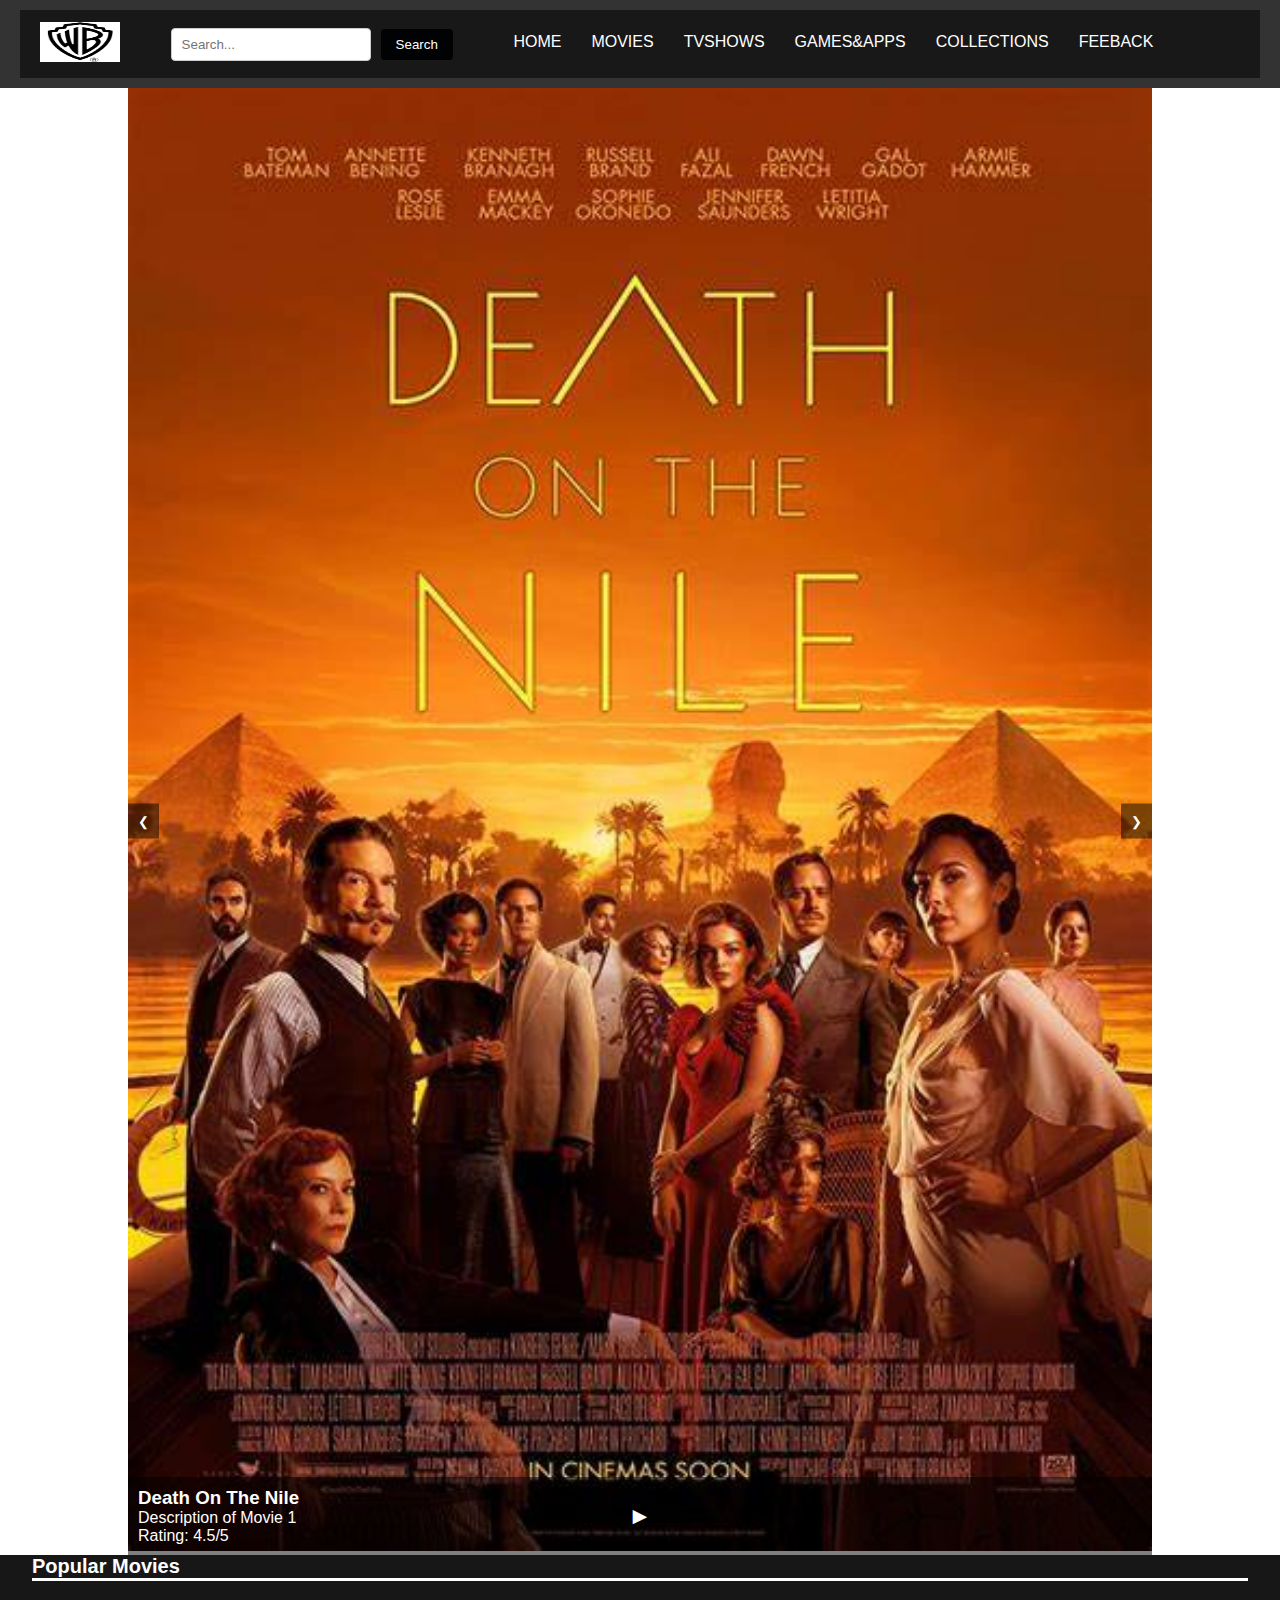
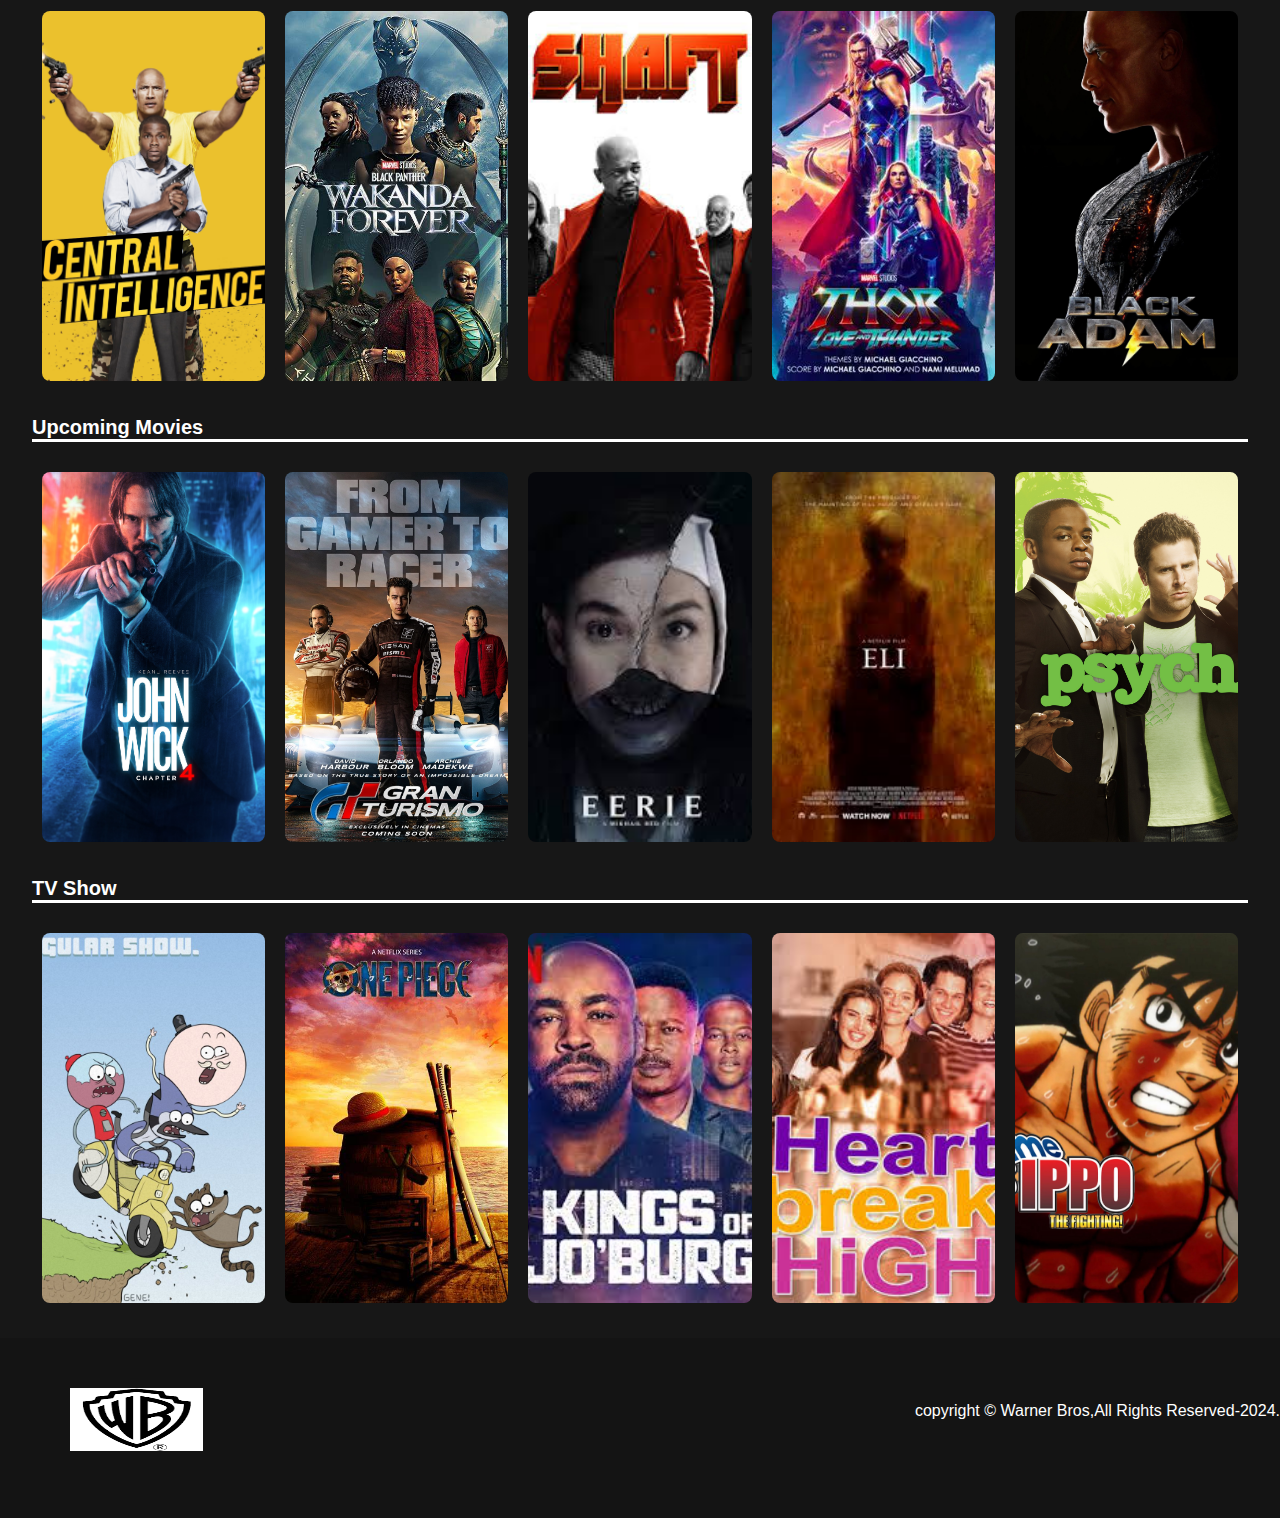
<file: Index.html>
<!DOCTYPE html>
<html lang="en">
<head>
    <meta charset="UTF-8">
    <meta http-equiv="X-UA-Compatible" content="IE=edge">
    <meta name="viewport" content="width=device-width, initial-scale=1.0">
    <title>Warner Bros</title>
    <link rel="stylesheet" href="./style.css">
    <link rel="stylesheet" href="https://cdn.jsdelivr.net/npm/swiper@9/swiper-bundle.min.css" />
    <link rel="stylesheet" href="https://cdnjs.cloudflare.com/ajax/libs/font-awesome/6.0.0-beta2/css/all.min.css" integrity="sha512-YWzhKL2whUzgiheMoBFwW8CKV4qpHQAEuvilg9FAn5VJUDwKZZxkJNuGM4XkWuk94WCrrwslk8yWNGmY1EduTA==" crossorigin="anonymous" referrerpolicy="no-referrer" />
    <style>
        /* Basic styling */
        body {
            margin: 0;
            padding: 0;
            font-family: Arial, sans-serif;
        }
        header, footer {
            background-color: #333;
            color: #fff;
            padding: 10px 20px;
            text-align: center;
        }
        .nav-bar {
            display: flex;
            align-items: center;
            justify-content: space-between;
        }
        .logo {
            display: flex;
            align-items: center;
        }
        .logo img {
            height: 40px; /* Adjust the height as needed */
            margin-right: 20px; /* Add space between logo and search bar */
        }
        /* Search bar styling */
        .search-container {
            display: flex;
            align-items: center;
        }
        .search-container input[type="text"] {
            padding: 8px 10px;
            border-radius: 4px;
            border: 1px solid #ccc;
            width: 200px;
            box-sizing: border-box;
            margin-right: 10px; /* Add space between search input and button */
        }
        .search-container button {
            padding: 8px 15px;
            border: none;
            border-radius: 4px;
            background-color: #010203;
            color: white;
            cursor: pointer;
        }
        .search-container button:hover {
            background-color: #45a049;
        }
        .slider-container {
            width: 80%;
            margin: auto;
            overflow: hidden;
            position: relative;
        }
        .slider {
            width: 100%;
            display: flex;
            transition: transform 0.5s ease;
        }
        .slide {
            flex: 0 0 auto;
            width: 100%;
            transition: transform 0.5s ease;
            position: relative;
        }
        img {
            width: 100%;
            height: auto;
        }
        /* Movie info container */
        .movie-info {
            position: absolute;
            bottom: 0;
            left: 0;
            width: 100%;
            background-color: rgba(0, 0, 0, 0.5);
            color: #fff;
            padding: 10px;
            box-sizing: border-box;
        }
        .play-btn {
            position: absolute;
            top: 50%;
            left: 50%;
            transform: translate(-50%, -50%);
            background-color: transparent;
            border: none;
            color: #fff;
            font-size: 24px;
            cursor: pointer;
        }
        /* Navigation arrows styling */
        .prev, .next {
            cursor: pointer;
            position: absolute;
            top: 50%;
            transform: translateY(-50%);
            padding: 10px;
            background-color: rgba(0, 0, 0, 0.5);
            color: #fff;
            border: none;
            z-index: 1;
        }
        .prev {
            left: 0;
        }
        .next {
            right: 0;
        }
    </style>
</head>
<body>
    <header>
        <nav>
            <ul class='nav-bar'>
                <li class='logo'>
                    <a href='Index.html'><img src='bros.png'/></a>
                </li>
                <div class="search-container">
                    <input type="text" placeholder="Search...">
                    <button type="submit">Search</button>
                </div>
                <input type='checkbox' id='check' />
                <span class="menu">
                    <li><a href="Index.html">Home</a></li>
                    <li><a href="Movies.html">Movies</a></li>
                    <li><a href="TvShows.html">TvShows</a></li>
                    <li><a href="Games&Apps.html">Games&Apps</a></li>
                    <li><a href="Collections.html">Collections</a></li>
                    <li><a href="Feedback.html">Feeback</a></li>
                    <li class="social-icons">
                        <a href="https://www.bing.com/ck/a?!&&p=d1c232dafa961317JmltdHM9MTcxNTgxNzYwMCZpZ3VpZD0yMDUxMGM5MS01Mzc0LTYyYTgtMTIzNy0xZmY1NTJjNjYzMGEmaW5zaWQ9NTIxMg&ptn=3&ver=2&hsh=3&fclid=20510c91-5374-62a8-1237-1ff552c6630a&psq=warner+bros+facebook&u=a1aHR0cHM6Ly93d3cuZmFjZWJvb2suY29tL1dhcm5lckJyb3NQaWN0dXJlcy8&ntb=1"><i class="fab fa-facebook-square"></i></a>
                        <a href="https://www.bing.com/ck/a?!&&p=0b15c611257a57dfJmltdHM9MTcxNTgxNzYwMCZpZ3VpZD0yMDUxMGM5MS01Mzc0LTYyYTgtMTIzNy0xZmY1NTJjNjYzMGEmaW5zaWQ9NTIwOA&ptn=3&ver=2&hsh=3&fclid=20510c91-5374-62a8-1237-1ff552c6630a&psq=warner+bros+youtube&u=a1aHR0cHM6Ly93d3cueW91dHViZS5jb20vdXNlci93YXJuZXJicm9zcGljdHVyZXM&ntb=1"><i class="fab fa-youtube"></i></a>
                        <a href="https://www.bing.com/ck/a?!&&p=1df4e9565332d2dfJmltdHM9MTcxNTgxNzYwMCZpZ3VpZD0yMDUxMGM5MS01Mzc0LTYyYTgtMTIzNy0xZmY1NTJjNjYzMGEmaW5zaWQ9NTE5NA&ptn=3&ver=2&hsh=3&fclid=20510c91-5374-62a8-1237-1ff552c6630a&psq=warner+bros+instagram&u=a1aHR0cHM6Ly93d3cuaW5zdGFncmFtLmNvbS93YXJuZXJicm9zZW50ZXJ0YWlubWVudC8&ntb=1"><i class="fab fa-instagram"></i></a>
                        <a href="https://www.bing.com/ck/a?!&&p=ee99ababed94a61bJmltdHM9MTcxNTgxNzYwMCZpZ3VpZD0yMDUxMGM5MS01Mzc0LTYyYTgtMTIzNy0xZmY1NTJjNjYzMGEmaW5zaWQ9NTIwOA&ptn=3&ver=2&hsh=3&fclid=20510c91-5374-62a8-1237-1ff552c6630a&psq=warner+bros+pinterest&u=a1aHR0cHM6Ly93d3cucGludGVyZXN0LmNvbS93YnBpY3R1cmVzLw&ntb=1"><i class="fab fa-pinterest"></i></a>
                    </li>
                    <label for="check" class="close-menu"><i class="fas fa-times"></i></label>
                </span>
                <label for="check" class="open-menu"><i class="fas fa-bars"></i></label>
            </ul>
        </nav>
    </header>
    <div class="slider-container">
        <div class="slider">
            <div class="slide">
                <img src="DOTN.jpg" alt="Death On The Nile">
                <div class="movie-info">
                    <h3>Death On The Nile</h3>
                    <p>Description of Movie 1</p>
                    <p>Rating: 4.5/5</p>
                    <button class="play-btn">&#9658;</button>
                </div>
            </div>
            <div class="slide">
                <img src="NHIE.jpg" alt="Never Have I Ever">
                <div class="movie-info">
                    <h3>Never Have I Ever</h3>
                    <p>Description of Movie 2</p>
                    <p>Rating: 4.2/5</p>
                    <button class="play-btn">&#9658;</button>
                </div>
            </div>
            <div class="slide">
                <img src="interceptor.jpg" alt="Interceptor">
                <div class="movie-info">
                    <h3>Interceptor</h3>
                    <p>Description of Movie 3</p>
                    <p>Rating: 4.7/5</p>
                    <button class="play-btn">&#9658;</button>
                </div>
            </div>
        </div>
        <button class="prev" onclick="prevSlide()">&#10094;</button>
        <button class="next" onclick="nextSlide()">&#10095;</button>
 </div>
 <div class="second">

        <div class="latest">

            <h1>Popular Movies</h1>

            <div class="box">

                <div class="card">

                    <div class="details">

                        <div class="left">

                            <p class="name">Central Intelligence</p>
                            <div class="date_quality">
                                <p class="quality">HD</p>
                                <p class="date">2023</p>
                            </div>
                            <p class="category">Animation/Comedy</p>

                            <div class="info">

                                <div class="rate">
                                    <i class="fa-solid fa-star"></i>
                                    <p>9.2</p>
                                </div>
                                <div class="time">
                                    <i class="fa-regular fa-clock"></i>
                                    <p>120min</p>
                                </div>

                            </div>

                        </div>

                        <div class="right">

                            <i class="fa-solid fa-play"></i>

                        </div>

                    </div>

                    <img src="CI.jpg">

                </div>

                <div class="card">

                    <div class="details">

                        <div class="left">

                            <p class="name">Black Panther: Wakanda Forever</p>
                            <div class="date_quality">
                                <p class="quality">HD</p>
                                <p class="date">2022</p>
                            </div>
                            <p class="category">Action/Adventure</p>

                            <div class="info">

                                <div class="rate">
                                    <i class="fa-solid fa-star"></i>
                                    <p>7.1</p>
                                </div>
                                <div class="time">
                                    <i class="fa-regular fa-clock"></i>
                                    <p>120min</p>
                                </div>

                            </div>

                        </div>

                        <div class="right">

                            <i class="fa-solid fa-play"></i>

                        </div>

                    </div>

                    <img src="BPWF.jpg">

                </div>

                <div class="card">

                    <div class="details">

                        <div class="left">

                            <p class="name">Shaft</p>
                            <div class="date_quality">
                                <p class="quality">HD</p>
                                <p class="date">2022</p>
                            </div>
                            <p class="category">Action/Adventure</p>

                            <div class="info">

                                <div class="rate">
                                    <i class="fa-solid fa-star"></i>
                                    <p>4.6</p>
                                </div>
                                <div class="time">
                                    <i class="fa-regular fa-clock"></i>
                                    <p>120min</p>
                                </div>

                            </div>

                        </div>

                        <div class="right">

                            <i class="fa-solid fa-play"></i>

                        </div>

                    </div>

                    <img src="shaft.jpeg">

                </div>

                <div class="card">

                    <div class="details">

                        <div class="left">

                            <p class="name">Thor: Love and Thunder</p>
                            <div class="date_quality">
                                <p class="quality">HD</p>
                                <p class="date">2022</p>
                            </div>
                            <p class="category">Action/Adventure</p>

                            <div class="info">

                                <div class="rate">
                                    <i class="fa-solid fa-star"></i>
                                    <p>6.3</p>
                                </div>
                                <div class="time">
                                    <i class="fa-regular fa-clock"></i>
                                    <p>120min</p>
                                </div>

                            </div>

                        </div>

                        <div class="right">

                            <i class="fa-solid fa-play"></i>

                        </div>

                    </div>

                    <img src="TLT.jpg">

                </div>

                <div class="card">

                    <div class="details">

                        <div class="left">

                            <p class="name">Black Adam</p>
                            <div class="date_quality">
                                <p class="quality">HD</p>
                                <p class="date">2022</p>
                            </div>
                            <p class="category">Action/Adventure</p>

                            <div class="info">

                                <div class="rate">
                                    <i class="fa-solid fa-star"></i>
                                    <p>6.4</p>
                                </div>
                                <div class="time">
                                    <i class="fa-regular fa-clock"></i>
                                    <p>120min</p>
                                </div>

                            </div>

                        </div>

                        <div class="right">

                            <i class="fa-solid fa-play"></i>

                        </div>

                    </div>

                    <img src="BA.jpeg">

                </div>



            </div>

        </div>

    </div>





    <div class="upcoming">

        <div class="movies_box">

            <h1>Upcoming Movies</h1>

            <div class="box">

                <div class="card">

                    <div class="details">

                        <div class="left">

                            <p class="name">John Wick 4</p>
                            <div class="date_quality">
                                <p class="quality">HD</p>
                                <p class="date">2023</p>
                            </div>
                            <p class="category">Action/Thriller</p>

                            <div class="info">

                                <div class="time">
                                    <i class="fa-regular fa-clock"></i>
                                    <p>120min</p>
                                </div>

                            </div>

                        </div>

                        <div class="right">

                            <i class="fa-solid fa-play"></i>

                        </div>

                    </div>

                    <img src="JW4.jpg">

                </div>

                <div class="card">

                    <div class="details">

                        <div class="left">

                            <p class="name">Gran Turismo</p>
                            <div class="date_quality">
                                <p class="quality">HD</p>
                                <p class="date">2023</p>
                            </div>
                            <p class="category">Action/Neo-noir</p>

                            <div class="info">

                                <div class="time">
                                    <i class="fa-regular fa-clock"></i>
                                    <p>120min</p>
                                </div>

                            </div>

                        </div>

                        <div class="right">

                            <i class="fa-solid fa-play"></i>

                        </div>

                    </div>

                    <img src="GT.jpg">

                </div>

                <div class="card">

                    <div class="details">

                        <div class="left">

                            <p class="name">Eerie</p>
                            <div class="date_quality">
                                <p class="quality">HD</p>
                                <p class="date">2023</p>
                            </div>
                            <p class="category">Adventure</p>

                            <div class="info">

                                <div class="time">
                                    <i class="fa-regular fa-clock"></i>
                                    <p>120min</p>
                                </div>

                            </div>

                        </div>

                        <div class="right">

                            <i class="fa-solid fa-play"></i>

                        </div>

                    </div>

                    <img src="eerie.jpeg">

                </div>

                <div class="card">

                    <div class="details">

                        <div class="left">

                            <p class="name">Eli</p>
                            <div class="date_quality">
                                <p class="quality">HD</p>
                                <p class="date">2023</p>
                            </div>
                            <p class="category">Action/Fantasy</p>

                            <div class="info">

                                <div class="time">
                                    <i class="fa-regular fa-clock"></i>
                                    <p>120min</p>
                                </div>

                            </div>

                        </div>

                        <div class="right">

                            <i class="fa-solid fa-play"></i>

                        </div>

                    </div>

                    <img src="eli.jpeg">

                </div>

                <div class="card">

                    <div class="details">

                        <div class="left">

                            <p class="name">Pysch</p>
                            <div class="date_quality">
                                <p class="quality">HD</p>
                                <p class="date">2023</p>
                            </div>
                            <p class="category">Action/Adventure</p>

                            <div class="info">

                                <div class="time">
                                    <i class="fa-regular fa-clock"></i>
                                    <p>120min</p>
                                </div>

                            </div>

                        </div>

                        <div class="right">

                            <i class="fa-solid fa-play"></i>

                        </div>

                    </div>

                    <img src="pysch.jpg">

                </div>

            </div>

        </div>

    </div>






    <div class="show">

        <div class="tv_show">

            <h1>TV Show</h1>       
            
            <div class="box">

                <div class="card">

                    <div class="details">

                        <div class="left">

                            <p class="name">Regular Show</p>
                            <div class="date_quality">
                                <p class="quality">HD</p>
                                <p class="date">2017</p>
                            </div>
                            <p class="category">Thriller</p>

                            <div class="info">

                                <div class="rate">
                                    <i class="fa-solid fa-star"></i>
                                    <p>8.2</p>
                                </div>
                                <div class="time">
                                    <i class="fa-regular fa-clock"></i>
                                    <p>120min</p>
                                </div>

                            </div>

                        </div>

                        <div class="right">

                            <i class="fa-solid fa-play"></i>

                        </div>

                    </div>

                    <img src="RSS.jpg">

                </div>

                <div class="card">

                    <div class="details">

                        <div class="left">

                            <p class="name">One Piece</p>
                            <div class="date_quality">
                                <p class="quality">HD</p>
                                <p class="date">2022</p>
                            </div>
                            <p class="category">Comedy</p>

                            <div class="info">

                                <div class="rate">
                                    <i class="fa-solid fa-star"></i>
                                    <p>8.2</p>
                                </div>
                                <div class="time">
                                    <i class="fa-regular fa-clock"></i>
                                    <p>120min</p>
                                </div>

                            </div>

                        </div>

                        <div class="right">

                            <i class="fa-solid fa-play"></i>

                        </div>

                    </div>

                    <img src="One piece.jpg">

                </div>

                <div class="card">

                    <div class="details">

                        <div class="left">

                            <p class="name">Kings Of Jo'Burg</p>
                            <div class="date_quality">
                                <p class="quality">HD</p>
                                <p class="date">2022</p>
                            </div>
                            <p class="category">Mystery</p>

                            <div class="info">

                                <div class="rate">
                                    <i class="fa-solid fa-star"></i>
                                    <p>7.4</p>
                                </div>
                                <div class="time">
                                    <i class="fa-regular fa-clock"></i>
                                    <p>120min</p>
                                </div>

                            </div>

                        </div>

                        <div class="right">

                            <i class="fa-solid fa-play"></i>

                        </div>

                    </div>

                    <img src="KOJ.jpeg">

                </div>

                <div class="card">

                    <div class="details">

                        <div class="left">

                            <p class="name">Heart Break High</p>
                            <div class="date_quality">
                                <p class="quality">HD</p>
                                <p class="date">2011</p>
                            </div>
                            <p class="category">Drama</p>

                            <div class="info">

                                <div class="rate">
                                    <i class="fa-solid fa-star"></i>
                                    <p>9.2</p>
                                </div>
                                <div class="time">
                                    <i class="fa-regular fa-clock"></i>
                                    <p>120min</p>
                                </div>

                            </div>

                        </div>

                        <div class="right">

                            <i class="fa-solid fa-play"></i>

                        </div>

                    </div>

                    <img src="HBH.jpeg">

                </div>

                <div class="card">

                    <div class="details">

                        <div class="left">

                            <p class="name">Hajime No Ippo</p>
                            <div class="date_quality">
                                <p class="quality">HD</p>
                                <p class="date">2012</p>
                            </div>
                            <p class="category">Drama</p>

                            <div class="info">

                                <div class="rate">
                                    <i class="fa-solid fa-star"></i>
                                    <p>7.5</p>
                                </div>
                                <div class="time">
                                    <i class="fa-regular fa-clock"></i>
                                    <p>120min</p>
                                </div>

                            </div>

                        </div>

                        <div class="right">

                            <i class="fa-solid fa-play"></i>

                        </div>

                    </div>

                    <img src="hajime.jpg">

                </div>



            </div>

        </div>

    </div>


    </section>
  <div class="footer">
        <div class="inside-footer">
            <div class="footer-container">
                <div class="logopart">
                    <img src="bros.png" alt="logo">
                </div>
                <div class="copyright">
                    <p>copyright &copy <span>Warner Bros</span>,All Rights Reserved-2024.</p>
                </div>
        </div>
    </div>
 <script src="https://cdn.jsdelivr.net/npm/swiper@9/swiper-bundle.min.js"></script>

  <!-- Initialize Swiper -->
 <script>
   let slideIndex = 0;
    showSlides();

    function showSlides() {
        let slides = document.getElementsByClassName("slide");
        for (let i = 0; i < slides.length; i++) {
            slides[i].style.display = "none";  
        }
        slideIndex++;
        if (slideIndex > slides.length) {
            slideIndex = 1;
        }    
        slides[slideIndex - 1].style.display = "block";  
        setTimeout(showSlides, 2000); // Change image every 2 seconds
    }

    function prevSlide() {
        let slides = document.getElementsByClassName("slide");
        if (slideIndex === 1) {
            slideIndex = slides.length;
        } else {
            slideIndex--;
        }
        showSlides();
    }

    function nextSlide() {
        let slides = document.getElementsByClassName("slide");
        if (slideIndex === slides.length) {
            slideIndex = 1;
        } else {
            slideIndex++;
        }
        showSlides();
    }
</script>

</body>
</html>
</file>
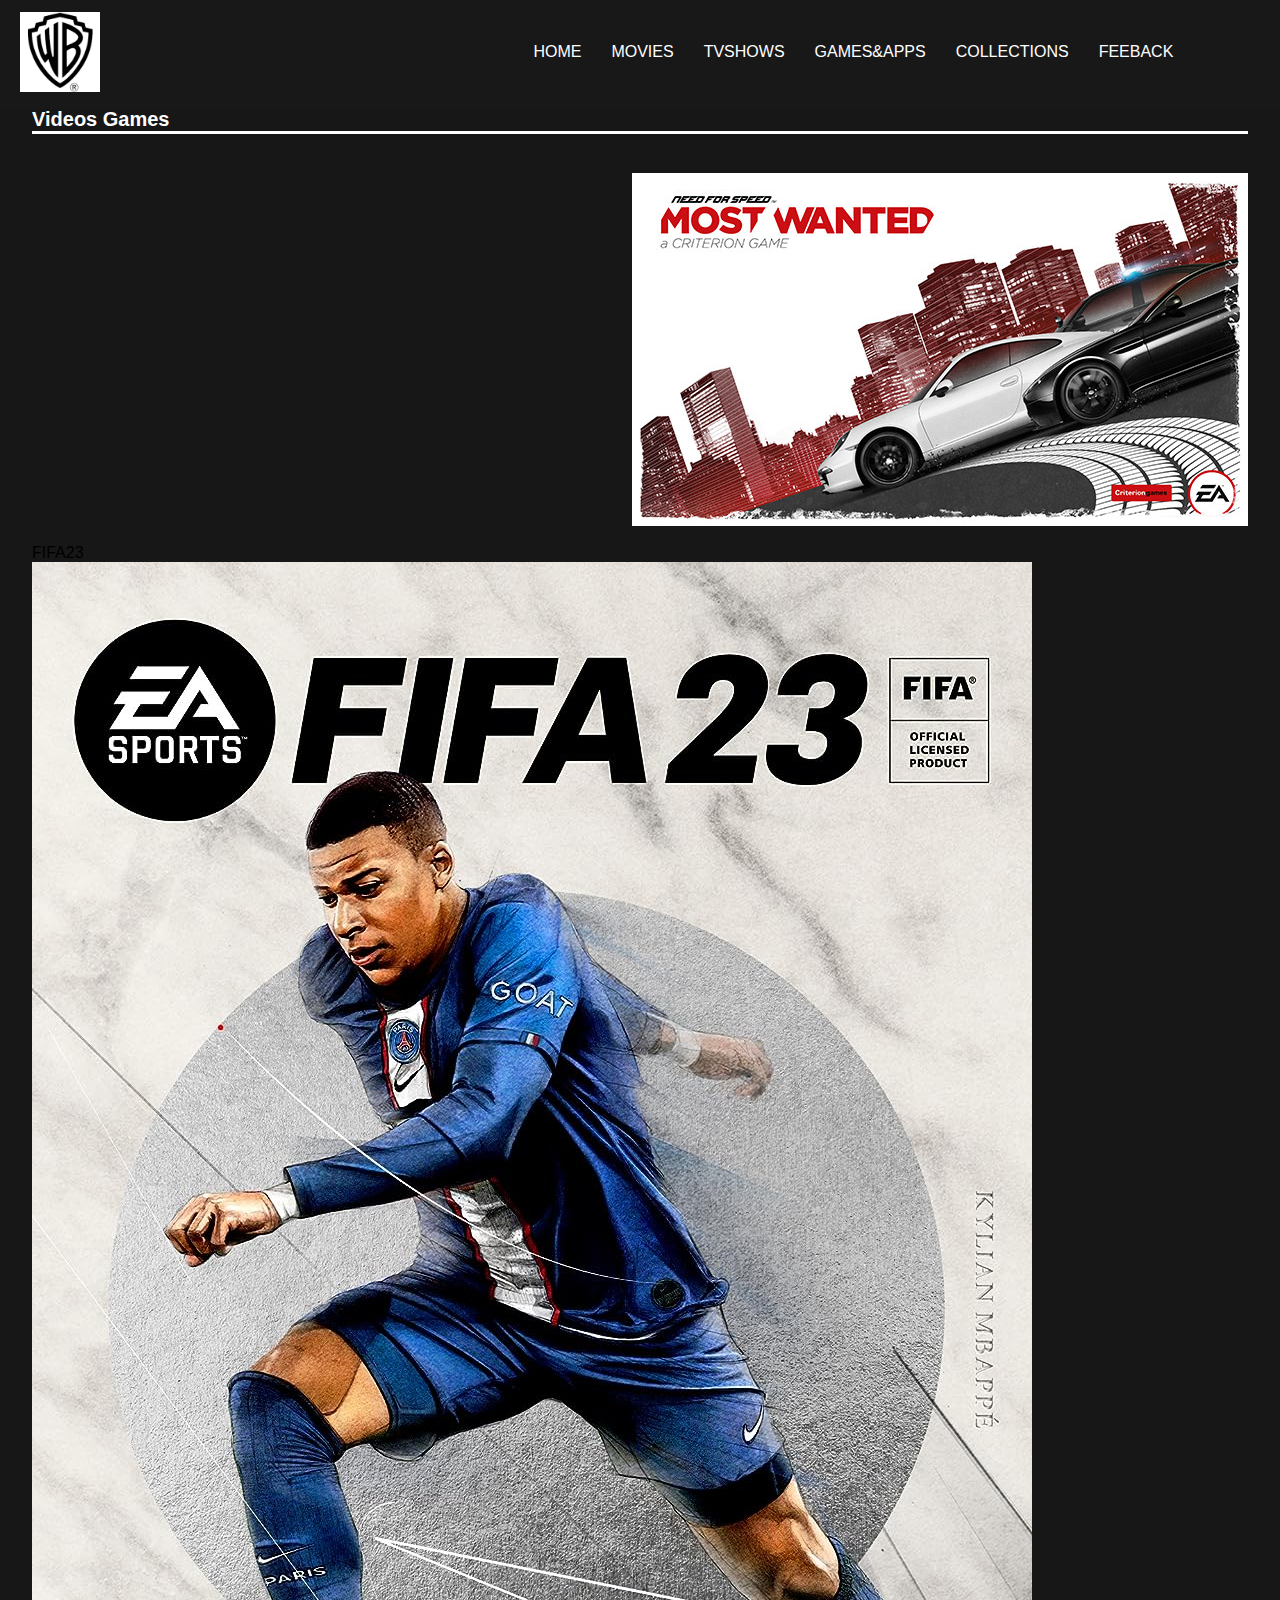
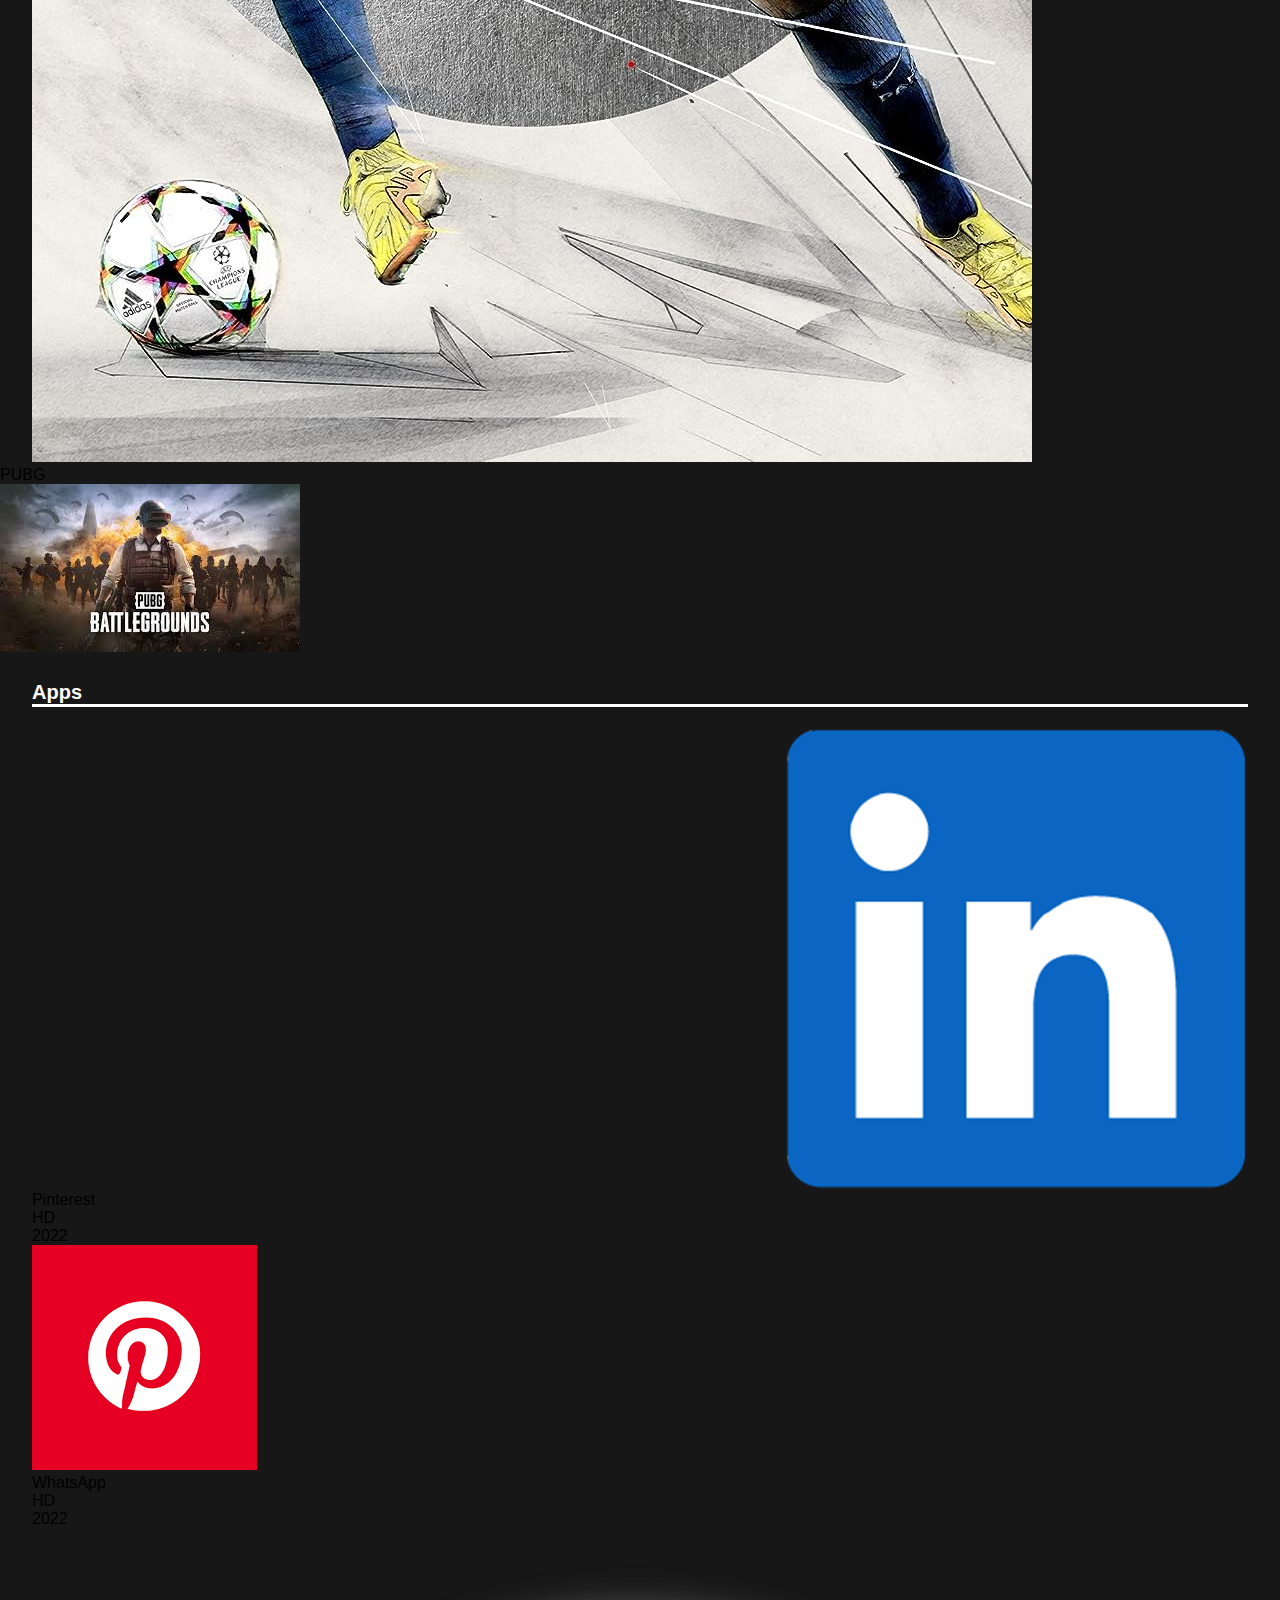
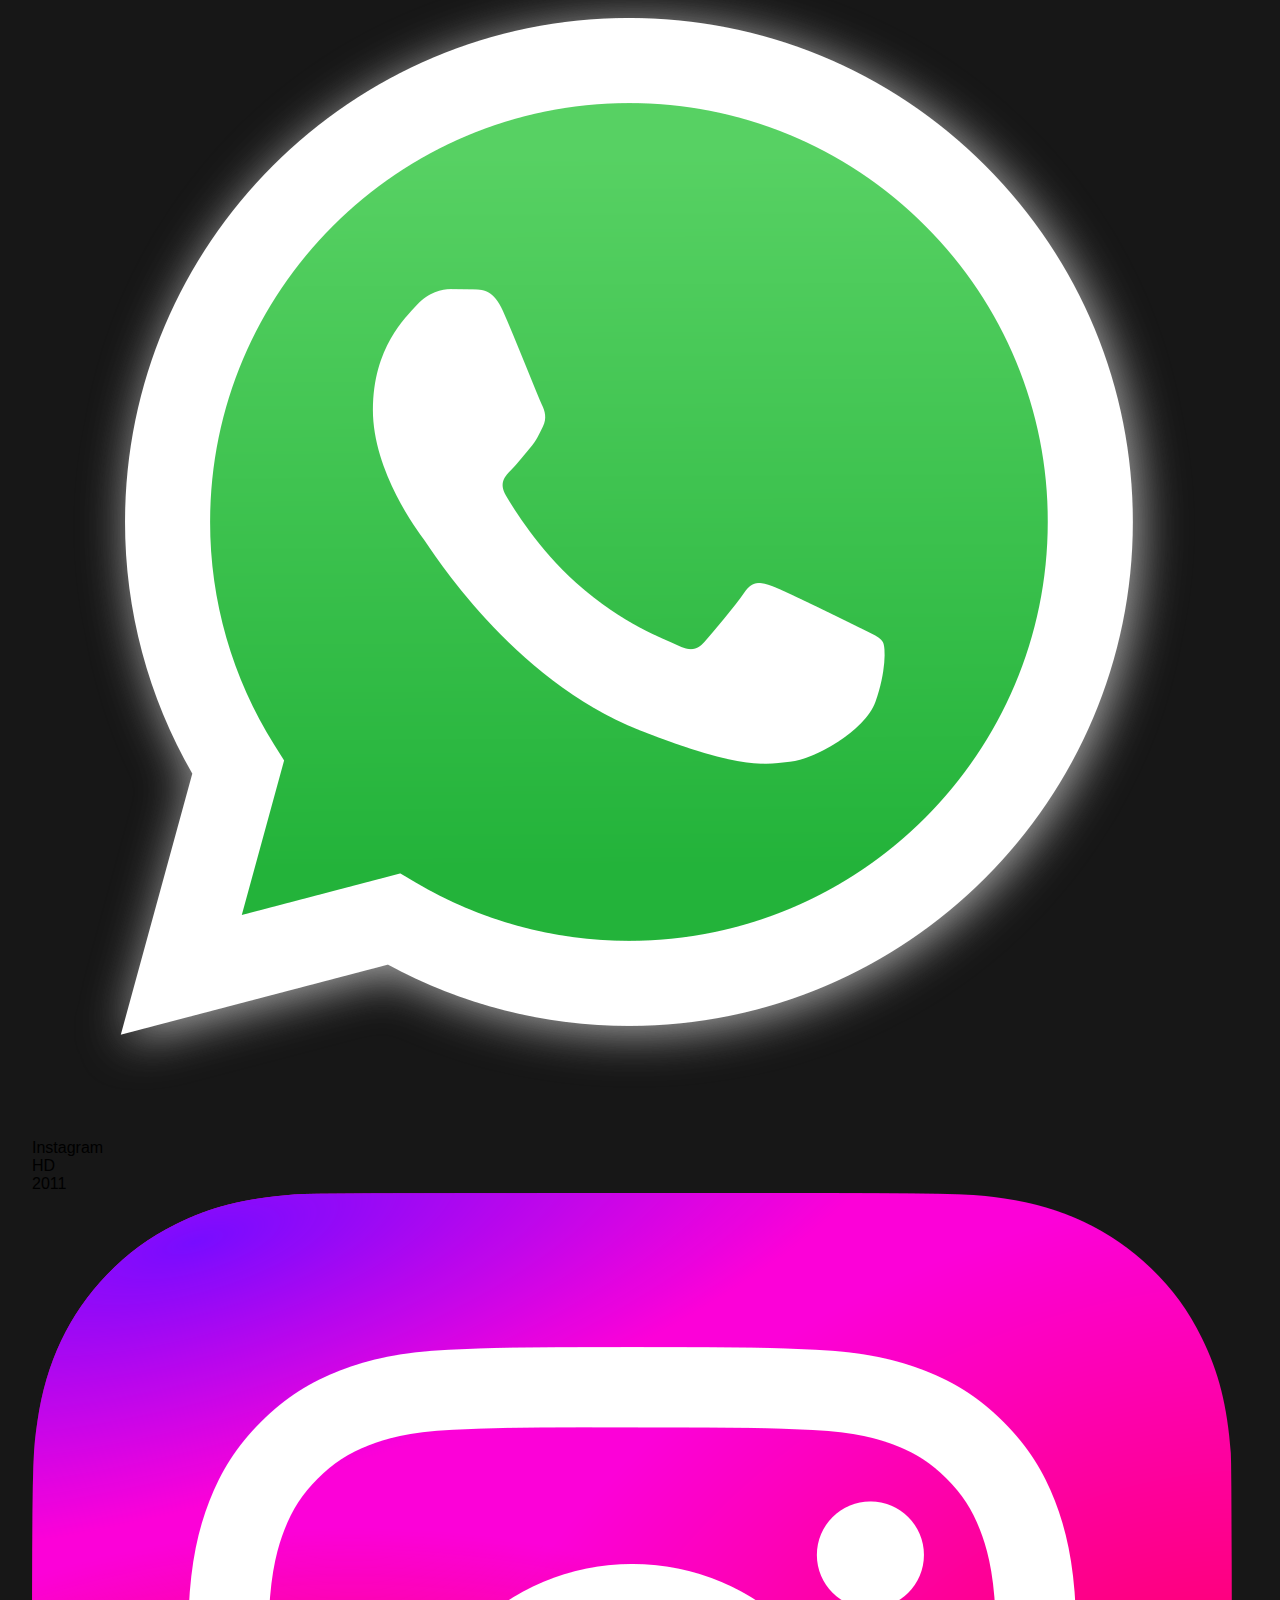
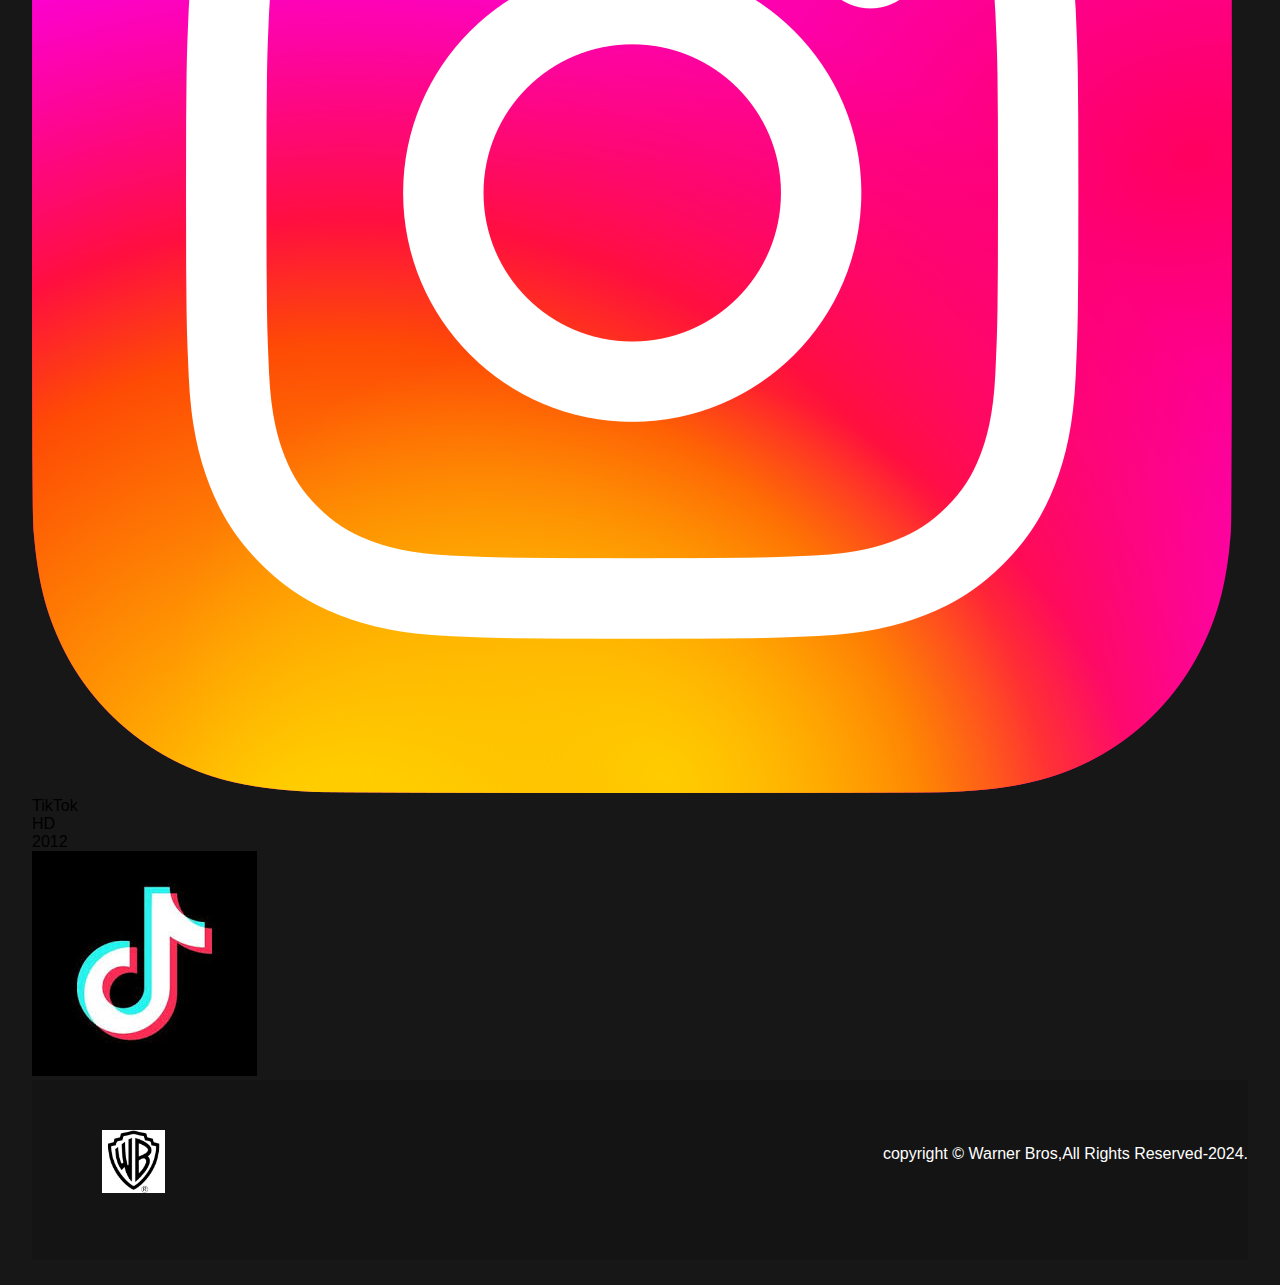
<file: Games&Apps.html>
<!DOCTYPE html>
<html lang="en">
<head>
    <meta charset="UTF-8">
    <meta http-equiv="X-UA-Compatible" content="IE=edge">
    <meta name="viewport" content="width=device-width, initial-scale=1.0">
    <title>Warner Bros</title>
    <link rel="stylesheet" href="style.css">
    <link rel="stylesheet" href="https://cdn.jsdelivr.net/npm/swiper@9/swiper-bundle.min.css" />
    <link rel="stylesheet" href="https://cdnjs.cloudflare.com/ajax/libs/font-awesome/6.0.0-beta2/css/all.min.css" integrity="sha512-YWzhKL2whUzgiheMoBFwW8CKV4qpHQAEuvilg9FAn5VJUDwKZZxkJNuGM4XkWuk94WCrrwslk8yWNGmY1EduTA==" crossorigin="anonymous" referrerpolicy="no-referrer" /></head>

<body>
    <header>
    <nav>
        <ul class='nav-bar'>
            <li class='logo'><a href='Index.html'><img src='bros.png'/></a></li>
            <input type='checkbox' id='check' />
            <span class="menu">
                <li><a href="Index.html">Home</a></li>
                <li><a href="Movies.html">Movies</a></li>
                <li><a href="TvShows.html">TvShows</a></li>
                <li><a href="Games&Apps.html">Games&Apps</a></li>
                <li><a href="Collections.html">Collections</a></li>
                <li><a href="Feedback.html">Feeback</a></li>
                 <li class="social-icons">
                <a href="https://www.bing.com/ck/a?!&&p=d1c232dafa961317JmltdHM9MTcxNTgxNzYwMCZpZ3VpZD0yMDUxMGM5MS01Mzc0LTYyYTgtMTIzNy0xZmY1NTJjNjYzMGEmaW5zaWQ9NTIxMg&ptn=3&ver=2&hsh=3&fclid=20510c91-5374-62a8-1237-1ff552c6630a&psq=warner+bros+facebook&u=a1aHR0cHM6Ly93d3cuZmFjZWJvb2suY29tL1dhcm5lckJyb3NQaWN0dXJlcy8&ntb=1"><i class="fab fa-facebook-square"></i></a>
                <a href="https://www.bing.com/ck/a?!&&p=0b15c611257a57dfJmltdHM9MTcxNTgxNzYwMCZpZ3VpZD0yMDUxMGM5MS01Mzc0LTYyYTgtMTIzNy0xZmY1NTJjNjYzMGEmaW5zaWQ9NTIwOA&ptn=3&ver=2&hsh=3&fclid=20510c91-5374-62a8-1237-1ff552c6630a&psq=warner+bros+youtube&u=a1aHR0cHM6Ly93d3cueW91dHViZS5jb20vdXNlci93YXJuZXJicm9zcGljdHVyZXM&ntb=1"><i class="fab fa-youtube"></i></a>
                <a href="https://www.bing.com/ck/a?!&&p=1df4e9565332d2dfJmltdHM9MTcxNTgxNzYwMCZpZ3VpZD0yMDUxMGM5MS01Mzc0LTYyYTgtMTIzNy0xZmY1NTJjNjYzMGEmaW5zaWQ9NTE5NA&ptn=3&ver=2&hsh=3&fclid=20510c91-5374-62a8-1237-1ff552c6630a&psq=warner+bros+instagram&u=a1aHR0cHM6Ly93d3cuaW5zdGFncmFtLmNvbS93YXJuZXJicm9zZW50ZXJ0YWlubWVudC8&ntb=1"><i class="fab fa-instagram"></i></a>
                <a href="https://www.bing.com/ck/a?!&&p=ee99ababed94a61bJmltdHM9MTcxNTgxNzYwMCZpZ3VpZD0yMDUxMGM5MS01Mzc0LTYyYTgtMTIzNy0xZmY1NTJjNjYzMGEmaW5zaWQ9NTIwOA&ptn=3&ver=2&hsh=3&fclid=20510c91-5374-62a8-1237-1ff552c6630a&psq=warner+bros+pinterest&u=a1aHR0cHM6Ly93d3cucGludGVyZXN0LmNvbS93YnBpY3R1cmVzLw&ntb=1"><i class="fab fa-pinterest"></i></a>
                </li>
                <label for="check" class="close-menu"><i class="fas fa-times"></i></label>
            </span>
            <label for="check" class="open-menu"><i class="fas fa-bars"></i></label>
        </ul>
    </nav>
    </header>

    <div class="upcoming">

        <div class="movies_box">

            <h1>Videos Games</h1>

            <div class="box">

                <div class="card">

                    <div class="details">

                        <div class="left">

                            <p class="name">Call Of Duty</p>
                           

                        </div>

                        <div class="right">

                            <i class="fa-solid fa-play"></i>

                        </div>

                    <img src="COD.avif">

                </div>

                <div class="card">

                    <div class="details">

                        <div class="left">

                            <p class="name">Grand Theft Auto 5</p>
                            

                            </div>

                        </div>

                        <div class="right">

                            <i class="fa-solid fa-play"></i>

                        </div>

                    </div>

                    <img src="GTA.jpg">

                </div>

                <div class="card">

                    <div class="details">

                        <div class="left">

                            <p class="name">Need For Speed: Most Wanted</p>
                            
                            </div>

                        </div>

                        <div class="right">

                            <i class="fa-solid fa-play"></i>

                        </div>

                    </div>

                    <img src="NFS.jpg">

                </div>

                <div class="card">

                    <div class="details">

                        <div class="left">

                            <p class="name">FIFA23</p>
                          

                        </div>

                        </div>

                        <div class="right">

                            <i class="fa-solid fa-play"></i>

                        </div>

                    </div>

                    <img src="fifa.jpg">

                </div>

                <div class="card">

                    <div class="details">

                        <div class="left">

                            <p class="name">PUBG</p>
                           
                        </div>

                        </div>

                        <div class="right">

                            <i class="fa-solid fa-play"></i>

                        </div>

                    </div>

                    <img src="pubg.jpeg">

                </div>

            </div>

        </div>

    </div>
    <div class="show">

        <div class="tv_show">

            <h1>Apps</h1>       
            
            <div class="box">

                <div class="card">

                    <div class="details">

                        <div class="left">

                            <p class="name">Linkedin</p>
                            <div class="date_quality">
                                <p class="quality">HD</p>
                                <p class="date">2017</p>
                            </div>
                            </div>

                        </div>

                        <div class="right">

                            <i class="fa-solid fa-play"></i>

                        </div>

                    </div>

                    <img src="linkedin.png">

                </div>

                <div class="card">

                    <div class="details">

                        <div class="left">

                            <p class="name">Pinterest</p>
                            <div class="date_quality">
                                <p class="quality">HD</p>
                                <p class="date">2022</p>
                            </div>

                        </div>

                        <div class="right">

                            <i class="fa-solid fa-play"></i>

                        </div>

                    </div>

                    <img src="pinterest.png">

                </div>

                <div class="card">

                    <div class="details">

                        <div class="left">

                            <p class="name">WhatsApp</p>
                            <div class="date_quality">
                                <p class="quality">HD</p>
                                <p class="date">2022</p>
                            </div>

                        <div class="right">

                            <i class="fa-solid fa-play"></i>

                        </div>

                    </div>

                    <img src="WhatsApp.webp">

                </div>

                <div class="card">

                    <div class="details">

                        <div class="left">

                            <p class="name">Instagram</p>
                            <div class="date_quality">
                                <p class="quality">HD</p>
                                <p class="date">2011</p>
                            </div>

                        <div class="right">

                            <i class="fa-solid fa-play"></i>

                        </div>

                    </div>

                    <img src="Instagram.webp">

                </div>

                <div class="card">

                    <div class="details">

                        <div class="left">

                            <p class="name">TikTok</p>
                            <div class="date_quality">
                                <p class="quality">HD</p>
                                <p class="date">2012</p>
                            </div>

                        <div class="right">

                            <i class="fa-solid fa-play"></i>

                        </div>

                    </div>

                    <img src="tiktok.jpeg">

                </div>



            </div>

        </div>

    </div>


    </section>
  <div class="footer">
        <div class="inside-footer">
            <div class="footer-container">
                <div class="logopart">
                    <img src="bros.png" alt="logo">
                </div>
                <div class="copyright">
                    <p>copyright &copy <span>Warner Bros</span>,All Rights Reserved-2024.</p>
                </div>
        </div>
    </div>

</body>
</html>
</file>
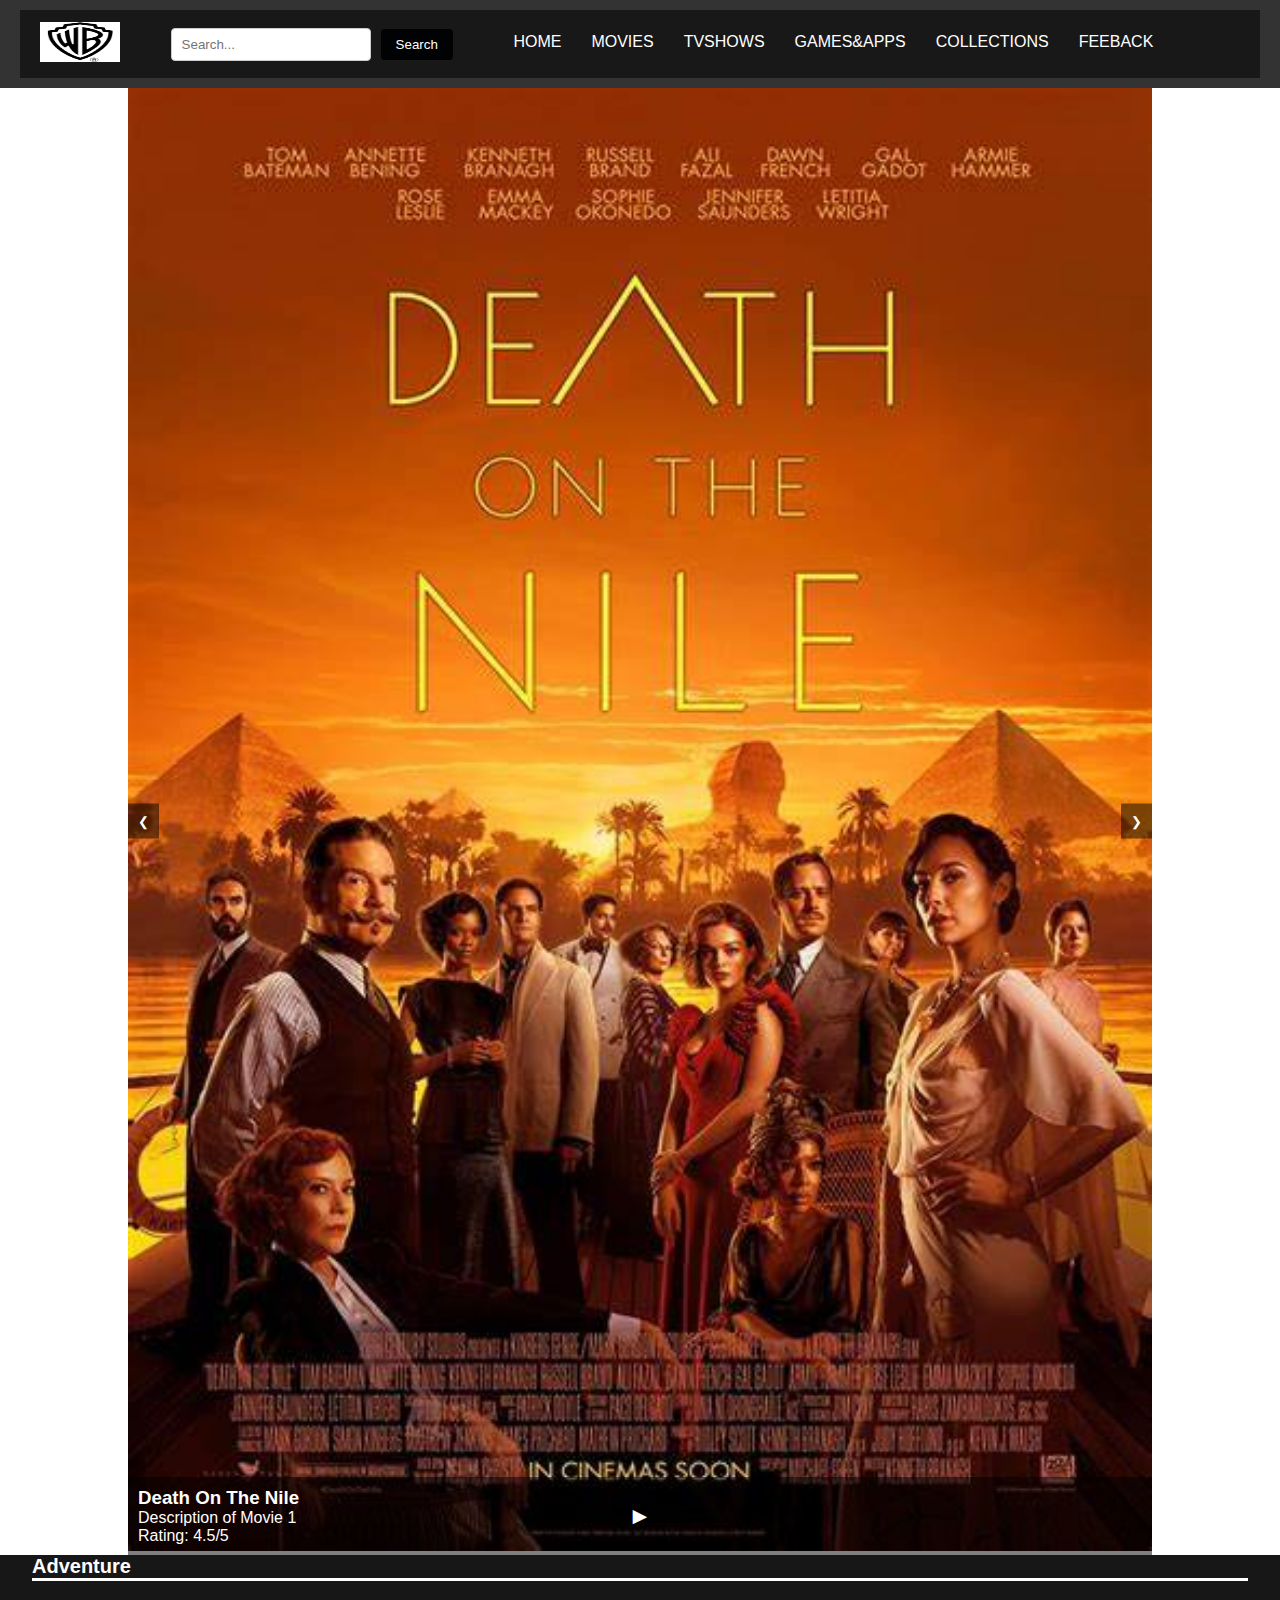
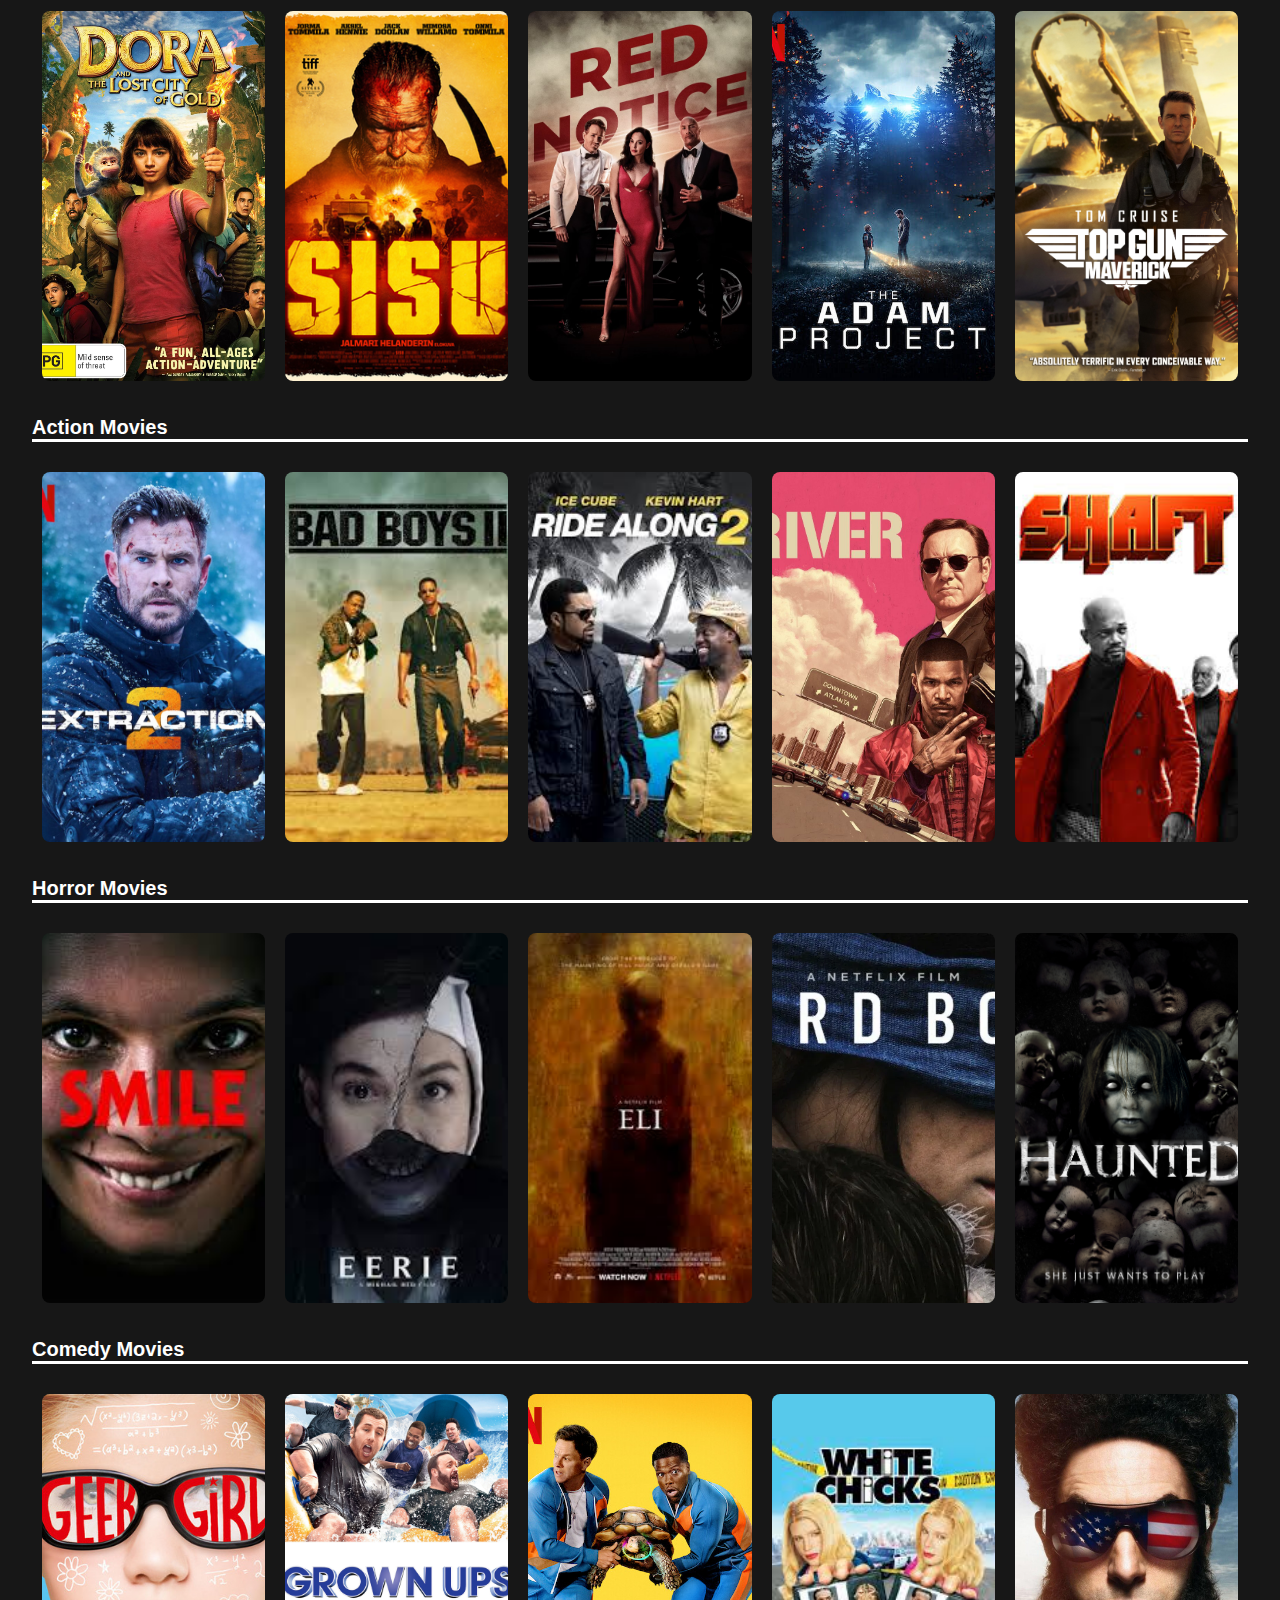
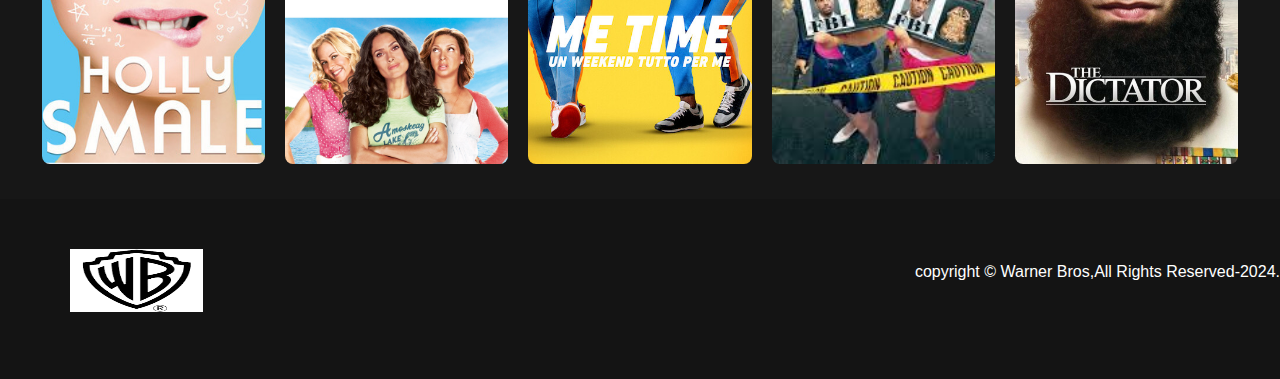
<file: Movies.html>
<!DOCTYPE html>
<html lang="en">
<head>
    <meta charset="UTF-8">
    <meta http-equiv="X-UA-Compatible" content="IE=edge">
    <meta name="viewport" content="width=device-width, initial-scale=1.0">
    <title>Warner Bros</title>
    <link rel="stylesheet" href="./style.css">
    <link rel="stylesheet" href="https://cdn.jsdelivr.net/npm/swiper@9/swiper-bundle.min.css" />
    <link rel="stylesheet" href="https://cdnjs.cloudflare.com/ajax/libs/font-awesome/6.0.0-beta2/css/all.min.css" integrity="sha512-YWzhKL2whUzgiheMoBFwW8CKV4qpHQAEuvilg9FAn5VJUDwKZZxkJNuGM4XkWuk94WCrrwslk8yWNGmY1EduTA==" crossorigin="anonymous" referrerpolicy="no-referrer" />
    <style>
        /* Basic styling */
        body {
            margin: 0;
            padding: 0;
            font-family: Arial, sans-serif;
        }
        header, footer {
            background-color: #333;
            color: #fff;
            padding: 10px 20px;
            text-align: center;
        }
        .nav-bar {
            display: flex;
            align-items: center;
            justify-content: space-between;
        }
        .logo {
            display: flex;
            align-items: center;
        }
        .logo img {
            height: 40px; /* Adjust the height as needed */
            margin-right: 20px; /* Add space between logo and search bar */
        }
        /* Search bar styling */
        .search-container {
            display: flex;
            align-items: center;
        }
        .search-container input[type="text"] {
            padding: 8px 10px;
            border-radius: 4px;
            border: 1px solid #ccc;
            width: 200px;
            box-sizing: border-box;
            margin-right: 10px; /* Add space between search input and button */
        }
        .search-container button {
            padding: 8px 15px;
            border: none;
            border-radius: 4px;
            background-color: #010203;
            color: white;
            cursor: pointer;
        }
        .search-container button:hover {
            background-color: #45a049;
        }
        .slider-container {
            width: 80%;
            margin: auto;
            overflow: hidden;
            position: relative;
        }
        .slider {
            width: 100%;
            display: flex;
            transition: transform 0.5s ease;
        }
        .slide {
            flex: 0 0 auto;
            width: 100%;
            transition: transform 0.5s ease;
            position: relative;
        }
        img {
            width: 100%;
            height: auto;
        }
        /* Movie info container */
        .movie-info {
            position: absolute;
            bottom: 0;
            left: 0;
            width: 100%;
            background-color: rgba(0, 0, 0, 0.5);
            color: #fff;
            padding: 10px;
            box-sizing: border-box;
        }
        .play-btn {
            position: absolute;
            top: 50%;
            left: 50%;
            transform: translate(-50%, -50%);
            background-color: transparent;
            border: none;
            color: #fff;
            font-size: 24px;
            cursor: pointer;
        }
        /* Navigation arrows styling */
        .prev, .next {
            cursor: pointer;
            position: absolute;
            top: 50%;
            transform: translateY(-50%);
            padding: 10px;
            background-color: rgba(0, 0, 0, 0.5);
            color: #fff;
            border: none;
            z-index: 1;
        }
        .prev {
            left: 0;
        }
        .next {
            right: 0;
        }
    </style>
</head>
<body>
    <header>
        <nav>
            <ul class='nav-bar'>
                <li class='logo'>
                    <a href='Index.html'><img src='bros.png'/></a>
                </li>
                <div class="search-container">
                    <input type="text" placeholder="Search...">
                    <button type="submit">Search</button>
                </div>
                <input type='checkbox' id='check' />
                <span class="menu">
                    <li><a href="Index.html">Home</a></li>
                    <li><a href="Movies.html">Movies</a></li>
                    <li><a href="TvShows.html">TvShows</a></li>
                    <li><a href="Games&Apps.html">Games&Apps</a></li>
                    <li><a href="Collections.html">Collections</a></li>
                    <li><a href="Feedback.html">Feeback</a></li>
                    <li class="social-icons">
                        <a href="https://www.bing.com/ck/a?!&&p=d1c232dafa961317JmltdHM9MTcxNTgxNzYwMCZpZ3VpZD0yMDUxMGM5MS01Mzc0LTYyYTgtMTIzNy0xZmY1NTJjNjYzMGEmaW5zaWQ9NTIxMg&ptn=3&ver=2&hsh=3&fclid=20510c91-5374-62a8-1237-1ff552c6630a&psq=warner+bros+facebook&u=a1aHR0cHM6Ly93d3cuZmFjZWJvb2suY29tL1dhcm5lckJyb3NQaWN0dXJlcy8&ntb=1"><i class="fab fa-facebook-square"></i></a>
                        <a href="https://www.bing.com/ck/a?!&&p=0b15c611257a57dfJmltdHM9MTcxNTgxNzYwMCZpZ3VpZD0yMDUxMGM5MS01Mzc0LTYyYTgtMTIzNy0xZmY1NTJjNjYzMGEmaW5zaWQ9NTIwOA&ptn=3&ver=2&hsh=3&fclid=20510c91-5374-62a8-1237-1ff552c6630a&psq=warner+bros+youtube&u=a1aHR0cHM6Ly93d3cueW91dHViZS5jb20vdXNlci93YXJuZXJicm9zcGljdHVyZXM&ntb=1"><i class="fab fa-youtube"></i></a>
                        <a href="https://www.bing.com/ck/a?!&&p=1df4e9565332d2dfJmltdHM9MTcxNTgxNzYwMCZpZ3VpZD0yMDUxMGM5MS01Mzc0LTYyYTgtMTIzNy0xZmY1NTJjNjYzMGEmaW5zaWQ9NTE5NA&ptn=3&ver=2&hsh=3&fclid=20510c91-5374-62a8-1237-1ff552c6630a&psq=warner+bros+instagram&u=a1aHR0cHM6Ly93d3cuaW5zdGFncmFtLmNvbS93YXJuZXJicm9zZW50ZXJ0YWlubWVudC8&ntb=1"><i class="fab fa-instagram"></i></a>
                        <a href="https://www.bing.com/ck/a?!&&p=ee99ababed94a61bJmltdHM9MTcxNTgxNzYwMCZpZ3VpZD0yMDUxMGM5MS01Mzc0LTYyYTgtMTIzNy0xZmY1NTJjNjYzMGEmaW5zaWQ9NTIwOA&ptn=3&ver=2&hsh=3&fclid=20510c91-5374-62a8-1237-1ff552c6630a&psq=warner+bros+pinterest&u=a1aHR0cHM6Ly93d3cucGludGVyZXN0LmNvbS93YnBpY3R1cmVzLw&ntb=1"><i class="fab fa-pinterest"></i></a>
                    </li>
                    <label for="check" class="close-menu"><i class="fas fa-times"></i></label>
                </span>
                <label for="check" class="open-menu"><i class="fas fa-bars"></i></label>
            </ul>
        </nav>
    </header>
    <div class="slider-container">
        <div class="slider">
            <div class="slide">
                <img src="DOTN.jpg" alt="Death On The Nile">
                <div class="movie-info">
                    <h3>Death On The Nile</h3>
                    <p>Description of Movie 1</p>
                    <p>Rating: 4.5/5</p>
                    <button class="play-btn">&#9658;</button>
                </div>
            </div>
            <div class="slide">
                <img src="GT.jpg" alt="Gran Turismo">
                <div class="movie-info">
                    <h3>Gran Turismo</h3>
                    <p>Description of Movie 2</p>
                    <p>Rating: 4.2/5</p>
                    <button class="play-btn">&#9658;</button>
                </div>
            </div>
            <div class="slide">
                <img src="interceptor.jpg" alt="Interceptor">
                <div class="movie-info">
                    <h3>Interceptor</h3>
                    <p>Description of Movie 3</p>
                    <p>Rating: 4.7/5</p>
                    <button class="play-btn">&#9658;</button>
                </div>
            </div>
        </div>
        <button class="prev" onclick="prevSlide()">&#10094;</button>
        <button class="next" onclick="nextSlide()">&#10095;</button>
 </div>
 <div class="second">

        <div class="latest">

            <h1>Adventure</h1>

            <div class="box">

                <div class="card">

                    <div class="details">

                        <div class="left">

                            <p class="name">Dora and the Lost City of Gold</p>
                            <div class="date_quality">
                                <p class="quality">HD</p>
                                <p class="date">2023</p>
                            </div>
                            <p class="category">Animation/Comedy</p>

                            <div class="info">

                                <div class="rate">
                                    <i class="fa-solid fa-star"></i>
                                    <p>9.2</p>
                                </div>
                                <div class="time">
                                    <i class="fa-regular fa-clock"></i>
                                    <p>120min</p>
                                </div>

                            </div>

                        </div>

                        <div class="right">

                            <i class="fa-solid fa-play"></i>

                        </div>

                    </div>

                    <img src="dora.jpg">

                </div>

                <div class="card">

                    <div class="details">

                        <div class="left">

                            <p class="name">Sisu</p>
                            <div class="date_quality">
                                <p class="quality">HD</p>
                                <p class="date">2022</p>
                            </div>
                            <p class="category">Action/Adventure</p>

                            <div class="info">

                                <div class="rate">
                                    <i class="fa-solid fa-star"></i>
                                    <p>7.1</p>
                                </div>
                                <div class="time">
                                    <i class="fa-regular fa-clock"></i>
                                    <p>120min</p>
                                </div>

                            </div>

                        </div>

                        <div class="right">

                            <i class="fa-solid fa-play"></i>

                        </div>

                    </div>

                    <img src="Sisu.png">

                </div>

                <div class="card">

                    <div class="details">

                        <div class="left">

                            <p class="name">Red Notice</p>
                            <div class="date_quality">
                                <p class="quality">HD</p>
                                <p class="date">2022</p>
                            </div>
                            <p class="category">Action/Adventure</p>

                            <div class="info">

                                <div class="rate">
                                    <i class="fa-solid fa-star"></i>
                                    <p>4.6</p>
                                </div>
                                <div class="time">
                                    <i class="fa-regular fa-clock"></i>
                                    <p>120min</p>
                                </div>

                            </div>

                        </div>

                        <div class="right">

                            <i class="fa-solid fa-play"></i>

                        </div>

                    </div>

                    <img src="RN.avif">

                </div>

                <div class="card">

                    <div class="details">

                        <div class="left">

                            <p class="name">The Adam Project</p>
                            <div class="date_quality">
                                <p class="quality">HD</p>
                                <p class="date">2022</p>
                            </div>
                            <p class="category">Action/Adventure</p>

                            <div class="info">

                                <div class="rate">
                                    <i class="fa-solid fa-star"></i>
                                    <p>6.3</p>
                                </div>
                                <div class="time">
                                    <i class="fa-regular fa-clock"></i>
                                    <p>120min</p>
                                </div>

                            </div>

                        </div>

                        <div class="right">

                            <i class="fa-solid fa-play"></i>

                        </div>

                    </div>

                    <img src="TAP.jpg">

                </div>

                <div class="card">

                    <div class="details">

                        <div class="left">

                            <p class="name">Top Gun Maverick</p>
                            <div class="date_quality">
                                <p class="quality">HD</p>
                                <p class="date">2022</p>
                            </div>
                            <p class="category">Action/Adventure</p>

                            <div class="info">

                                <div class="rate">
                                    <i class="fa-solid fa-star"></i>
                                    <p>6.4</p>
                                </div>
                                <div class="time">
                                    <i class="fa-regular fa-clock"></i>
                                    <p>120min</p>
                                </div>

                            </div>

                        </div>

                        <div class="right">

                            <i class="fa-solid fa-play"></i>

                        </div>

                    </div>

                    <img src="tgm.jpg">

                </div>



            </div>

        </div>

    </div>





    <div class="upcoming">

        <div class="movies_box">

            <h1>Action Movies</h1>

            <div class="box">

                <div class="card">

                    <div class="details">

                        <div class="left">

                            <p class="name">Extraction 2</p>
                            <div class="date_quality">
                                <p class="quality">HD</p>
                                <p class="date">2023</p>
                            </div>
                            <p class="category">Action/Thriller</p>

                            <div class="info">

                                <div class="time">
                                    <i class="fa-regular fa-clock"></i>
                                    <p>120min</p>
                                </div>

                            </div>

                        </div>

                        <div class="right">

                            <i class="fa-solid fa-play"></i>

                        </div>

                    </div>

                    <img src="e2.jpg">

                </div>

                <div class="card">

                    <div class="details">

                        <div class="left">

                            <p class="name">Bad Boys II</p>
                            <div class="date_quality">
                                <p class="quality">HD</p>
                                <p class="date">2023</p>
                            </div>
                            <p class="category">Action/Neo-noir</p>

                            <div class="info">

                                <div class="time">
                                    <i class="fa-regular fa-clock"></i>
                                    <p>120min</p>
                                </div>

                            </div>

                        </div>

                        <div class="right">

                            <i class="fa-solid fa-play"></i>

                        </div>

                    </div>

                    <img src="images (1).jpeg">

                </div>

                <div class="card">

                    <div class="details">

                        <div class="left">

                            <p class="name">Ride Along 2</p>
                            <div class="date_quality">
                                <p class="quality">HD</p>
                                <p class="date">2023</p>
                            </div>
                            <p class="category">Adventure</p>

                            <div class="info">

                                <div class="time">
                                    <i class="fa-regular fa-clock"></i>
                                    <p>120min</p>
                                </div>

                            </div>

                        </div>

                        <div class="right">

                            <i class="fa-solid fa-play"></i>

                        </div>

                    </div>

                    <img src="images.jpeg">

                </div>

                <div class="card">

                    <div class="details">

                        <div class="left">

                            <p class="name">Baby Driver</p>
                            <div class="date_quality">
                                <p class="quality">HD</p>
                                <p class="date">2023</p>
                            </div>
                            <p class="category">Action/Fantasy</p>

                            <div class="info">

                                <div class="time">
                                    <i class="fa-regular fa-clock"></i>
                                    <p>120min</p>
                                </div>

                            </div>

                        </div>

                        <div class="right">

                            <i class="fa-solid fa-play"></i>

                        </div>

                    </div>

                    <img src="bd.jpg">

                </div>

                <div class="card">

                    <div class="details">

                        <div class="left">

                            <p class="name">Shaft</p>
                            <div class="date_quality">
                                <p class="quality">HD</p>
                                <p class="date">2023</p>
                            </div>
                            <p class="category">Action/Adventure</p>

                            <div class="info">

                                <div class="time">
                                    <i class="fa-regular fa-clock"></i>
                                    <p>120min</p>
                                </div>

                            </div>

                        </div>

                        <div class="right">

                            <i class="fa-solid fa-play"></i>

                        </div>

                    </div>

                    <img src="shaft.jpeg">

                </div>

            </div>

        </div>

    </div>






    <div class="show">

        <div class="tv_show">

            <h1>Horror Movies</h1>       
            
            <div class="box">

                <div class="card">

                    <div class="details">

                        <div class="left">

                            <p class="name">Smile</p>
                            <div class="date_quality">
                                <p class="quality">HD</p>
                                <p class="date">2017</p>
                            </div>
                            <p class="category">Thriller</p>

                            <div class="info">

                                <div class="rate">
                                    <i class="fa-solid fa-star"></i>
                                    <p>8.2</p>
                                </div>
                                <div class="time">
                                    <i class="fa-regular fa-clock"></i>
                                    <p>120min</p>
                                </div>

                            </div>

                        </div>

                        <div class="right">

                            <i class="fa-solid fa-play"></i>

                        </div>

                    </div>

                    <img src="images (2).jpeg">

                </div>

                <div class="card">

                    <div class="details">

                        <div class="left">

                            <p class="name">Eerie</p>
                            <div class="date_quality">
                                <p class="quality">HD</p>
                                <p class="date">2022</p>
                            </div>
                            <p class="category">Comedy</p>

                            <div class="info">

                                <div class="rate">
                                    <i class="fa-solid fa-star"></i>
                                    <p>8.2</p>
                                </div>
                                <div class="time">
                                    <i class="fa-regular fa-clock"></i>
                                    <p>120min</p>
                                </div>

                            </div>

                        </div>

                        <div class="right">

                            <i class="fa-solid fa-play"></i>

                        </div>

                    </div>

                    <img src="eerie.jpeg">

                </div>

                <div class="card">

                    <div class="details">

                        <div class="left">

                            <p class="name">Eli</p>
                            <div class="date_quality">
                                <p class="quality">HD</p>
                                <p class="date">2022</p>
                            </div>
                            <p class="category">Mystery</p>

                            <div class="info">

                                <div class="rate">
                                    <i class="fa-solid fa-star"></i>
                                    <p>7.4</p>
                                </div>
                                <div class="time">
                                    <i class="fa-regular fa-clock"></i>
                                    <p>120min</p>
                                </div>

                            </div>

                        </div>

                        <div class="right">

                            <i class="fa-solid fa-play"></i>

                        </div>

                    </div>

                    <img src="eli.jpeg">

                </div>

                <div class="card">

                    <div class="details">

                        <div class="left">

                            <p class="name">Bird Box</p>
                            <div class="date_quality">
                                <p class="quality">HD</p>
                                <p class="date">2011</p>
                            </div>
                            <p class="category">Drama</p>

                            <div class="info">

                                <div class="rate">
                                    <i class="fa-solid fa-star"></i>
                                    <p>9.2</p>
                                </div>
                                <div class="time">
                                    <i class="fa-regular fa-clock"></i>
                                    <p>120min</p>
                                </div>

                            </div>

                        </div>

                        <div class="right">

                            <i class="fa-solid fa-play"></i>

                        </div>

                    </div>

                    <img src="Bird-Box.webp">

                </div>

                <div class="card">

                    <div class="details">

                        <div class="left">

                            <p class="name">Haunted</p>
                            <div class="date_quality">
                                <p class="quality">HD</p>
                                <p class="date">2012</p>
                            </div>
                            <p class="category">Drama</p>

                            <div class="info">

                                <div class="rate">
                                    <i class="fa-solid fa-star"></i>
                                    <p>7.5</p>
                                </div>
                                <div class="time">
                                    <i class="fa-regular fa-clock"></i>
                                    <p>120min</p>
                                </div>

                            </div>

                        </div>

                        <div class="right">

                            <i class="fa-solid fa-play"></i>

                        </div>

                    </div>

                    <img src="haunted.jpg">

                </div>



            </div>

        </div>

    </div>
                 <div class="show">

        <div class="tv_show">

            <h1>Comedy Movies</h1>       
            
            <div class="box">

                <div class="card">

                    <div class="details">

                        <div class="left">

                            <p class="name">Geek Girl</p>
                            <div class="date_quality">
                                <p class="quality">HD</p>
                                <p class="date">2017</p>
                            </div>
                            <p class="category">Thriller</p>

                            <div class="info">

                                <div class="rate">
                                    <i class="fa-solid fa-star"></i>
                                    <p>8.2</p>
                                </div>
                                <div class="time">
                                    <i class="fa-regular fa-clock"></i>
                                    <p>120min</p>
                                </div>

                            </div>

                        </div>

                        <div class="right">

                            <i class="fa-solid fa-play"></i>

                        </div>

                    </div>

                    <img src="geek g.jpg">

                </div>

                <div class="card">

                    <div class="details">

                        <div class="left">

                            <p class="name">Grown Ups</p>
                            <div class="date_quality">
                                <p class="quality">HD</p>
                                <p class="date">2022</p>
                            </div>
                            <p class="category">Comedy</p>

                            <div class="info">

                                <div class="rate">
                                    <i class="fa-solid fa-star"></i>
                                    <p>8.2</p>
                                </div>
                                <div class="time">
                                    <i class="fa-regular fa-clock"></i>
                                    <p>120min</p>
                                </div>

                            </div>

                        </div>

                        <div class="right">

                            <i class="fa-solid fa-play"></i>

                        </div>

                    </div>

                    <img src="GU.jpg">

                </div>

                <div class="card">

                    <div class="details">

                        <div class="left">

                            <p class="name">Me Time</p>
                            <div class="date_quality">
                                <p class="quality">HD</p>
                                <p class="date">2022</p>
                            </div>
                            <p class="category">Mystery</p>

                            <div class="info">

                                <div class="rate">
                                    <i class="fa-solid fa-star"></i>
                                    <p>7.4</p>
                                </div>
                                <div class="time">
                                    <i class="fa-regular fa-clock"></i>
                                    <p>120min</p>
                                </div>

                            </div>

                        </div>

                        <div class="right">

                            <i class="fa-solid fa-play"></i>

                        </div>

                    </div>

                    <img src="me time.jpg">

                </div>

                <div class="card">

                    <div class="details">

                        <div class="left">

                            <p class="name">White Chicks</p>
                            <div class="date_quality">
                                <p class="quality">HD</p>
                                <p class="date">2011</p>
                            </div>
                            <p class="category">Drama</p>

                            <div class="info">

                                <div class="rate">
                                    <i class="fa-solid fa-star"></i>
                                    <p>9.2</p>
                                </div>
                                <div class="time">
                                    <i class="fa-regular fa-clock"></i>
                                    <p>120min</p>
                                </div>

                            </div>

                        </div>

                        <div class="right">

                            <i class="fa-solid fa-play"></i>

                        </div>

                    </div>

                    <img src="WC.jpeg">

                </div>

                <div class="card">

                    <div class="details">

                        <div class="left">

                            <p class="name">The Dictator</p>
                            <div class="date_quality">
                                <p class="quality">HD</p>
                                <p class="date">2012</p>
                            </div>
                            <p class="category">Drama</p>

                            <div class="info">

                                <div class="rate">
                                    <i class="fa-solid fa-star"></i>
                                    <p>7.5</p>
                                </div>
                                <div class="time">
                                    <i class="fa-regular fa-clock"></i>
                                    <p>120min</p>
                                </div>

                            </div>

                        </div>

                        <div class="right">

                            <i class="fa-solid fa-play"></i>

                        </div>

                    </div>

                    <img src="TD.jpg">

                </div>

        </div>

    </div>



            </div>

        </div>

    </div>


    </section>
  <div class="footer">
        <div class="inside-footer">
            <div class="footer-container">
                <div class="logopart">
                    <img src="bros.png" alt="logo">
                </div>
                <div class="copyright">
                    <p>copyright &copy <span>Warner Bros</span>,All Rights Reserved-2024.</p>
                </div>
        </div>
    </div>
 <script src="https://cdn.jsdelivr.net/npm/swiper@9/swiper-bundle.min.js"></script>

  <!-- Initialize Swiper -->
  <script>
    let slideIndex = 0;
    showSlides();

    function showSlides() {
        let slides = document.getElementsByClassName("slide");
        for (let i = 0; i < slides.length; i++) {
            slides[i].style.display = "none";  
        }
        slideIndex++;
        if (slideIndex > slides.length) {
            slideIndex = 1;
        }    
        slides[slideIndex - 1].style.display = "block";  
        setTimeout(showSlides, 2000); // Change image every 2 seconds
    }

    function prevSlide() {
        let slides = document.getElementsByClassName("slide");
        if (slideIndex === 1) {
            slideIndex = slides.length;
        } else {
            slideIndex--;
        }
        showSlides();
    }

    function nextSlide() {
        let slides = document.getElementsByClassName("slide");
        if (slideIndex === slides.length) {
            slideIndex = 1;
        } else {
            slideIndex++;
        }
        showSlides();
    }
  </script>

</body>
</html>
</file>
<file: style.css>
*{
    box-sizing: border-box;
    margin: 0;
    padding: 0;
}
body {
    font-family: "Poppins", sans-serif;
    --color1: #FFF ;
    --color2: #181818 ;
}
.nav-bar {
    width: 100%;
    display: flex;
    justify-content: space-between;
    align-items: center;
    list-style: none;
    position: relative;
    background-color: var(--color2);
    padding: 12px 20px;
}
.social-icons {
    margin-top: 0px;
    font-size: 20px;
}

.social-icons a {
    display: inline-block;
    margin-right: 10px;
    color: var(--color1);
    font-size: 1.2rem;
    transition: color 0.15s ease-in-out;
}

.social-icons a:hover {
    color: #007bff;
}
.logo img {width: 80px;}
.menu {display: flex;}
.menu li {padding-left: 30px;}
.menu li a {
    display: inline-block;
    text-decoration: none;
    color: var(--color1);
    text-align: center;
    transition: 0.15s ease-in-out;
    position: relative;
    text-transform: uppercase;
}
.menu li a::after {
    content: "";
    position: absolute;
    bottom: 0;
    left: 0;
    width: 0;
    height: 1px;
    background-color: var(--color1);
    transition: 0.15s ease-in-out;
}
.menu li a:hover:after {width: 100%;}
.open-menu , .close-menu {
    position: absolute;
    color: var(--color1);
    cursor: pointer;
    font-size: 1.5rem;
    display: none;
}
.open-menu {
    top: 50%;
    right: 20px;
    transform: translateY(-50%);
}
.close-menu {
    top: 20px;
    right: 20px;
}
#check {display: none;}
@media(max-width: 610px){
    .menu {
        flex-direction: column;
        align-items: center;
        justify-content: center;
        width: 80%;
        height: 100vh;
        position: fixed;
        top: 0;
        right: -100%;
        z-index: 100;
        background-color: var(--color2);
        transition: all 0.2s ease-in-out;
    }
     .social-icons {
        margin-top: 0px;
        text-align: center; /* Center the social icons */
    }

    .social-icons a {
        display: inline-block;
        margin: 0 5px; /* Adjust spacing between icons */
        color: var(--color1);
        font-size: 1.2rem;
        transition: color 0.15s ease-in-out;
    }

    .social-icons a:hover {
        color: #007bff; /* Change color on hover */
    }

    .menu li {margin-top: 40px;}
    .menu li a {padding: 10px;}
    .open-menu , .close-menu {display: block;}
    #check:checked ~ .menu {right: 0;}
}
.footer{
    position: bottom;
    height: 20vh;
    color: white;
    background:#141414;
    width: 100%;
    margin-bottom: 0px;
    
}
.logopart img{
    height:7vh;
    margin-left: 70px;
    margin-top: 50px;
}
.logopart h1{
    color:rgb(18, 241, 241);
font-size: 25px;
margin-top: 40px;
margin-left: 120px;
}
.footer-container{
    display: flex;
    justify-content: space-between;
    align-items: center;
}
.copyright{
    font-size: 16px;
    font-weight: 500;
    margin-top: 30px;
}
.socials i{
    font-size: 27px;
    margin-top: 30px;
    padding: 0px 4px;
    color: white;
}
.second{
  width: 100%;
  height: auto;
  margin: 0 auto;
  padding-bottom: 25px;
  background: #171717;
}

.second .latest{
  width: 95%;
  margin: 0 auto;
}

.second .latest h1{
  font-size: 20px;
  color: #fff;
  margin-bottom: 20px;
  border-bottom: solid;
}

.second .latest .box{
  display: flex;
  align-items: center;
  justify-content: space-between;
}

.second .latest .box .card{
  width: 250px;
  height: 370px;
  margin: 10px;
  overflow: hidden;
  border-radius: 8px;
}

.second .latest .box .card .details{
  width: 250px;
  height: 370px;
  overflow: hidden;
  position: absolute;
  border-radius: 8px;
  transition: 0.3s;
  opacity: 0;
}

.second .latest .box .card:hover .details{
  opacity: 1;
  background: linear-gradient(to bottom, rgba(0,0,0,0.0), rgba(0,0,0,0.7));
}

.second .latest .box .card .details .left{
  position: absolute;
  bottom: 0;
  color: #fff;
  transform: translateX(-100px);
  transition: 0.4s;
  opacity: 0;
}

.second .latest .box .card:hover .details .left{
  opacity: 1;
  transform: translateX(0);
}

.second .latest .box .card .details .left p.name{
  width: 100%;
  font-size: 20px;
  font-weight: bold;
  margin-left: 10px;
  margin-bottom: 10px;
}

.second .latest .box .card .details .left .date_quality{
  display: flex;
  align-items: center;
}

.second .latest .box .card .details .left .date_quality p.quality{
  width: 30px;
  font-size: 13px;
  background: #ffe100;
  color: #282931;
  margin-left: 10px;
  margin-bottom: 8px;
  text-align: center;
  font-weight: bold;
}

.second .latest .box .card .details .left .date_quality p.date{
  color: #fff;
  font-size: 15px;
  font-weight: bold;
  text-align: left;
  margin-left: 10px;
  margin-bottom: 8px;
}

.second .latest .box .card .details .left p.category{
  margin-left: 10px;
  font-size: 13px;
  margin-bottom: 8px;
}

.second .latest .box .card .details .left .info{
  display: flex;
  align-items: center;
  margin-bottom: 10px;
}

.second .latest .box .card .details .left .info .rate{
  display: flex;
  align-items: center;
  margin-left: 10px;
  margin-right: 10px;
}

.second .latest .box .card .details .left .info .rate i{
  font-size: 12px;
  color: #ffd500;
  margin-right: 5px;
}

.second .latest .box .card .details .left .info .rate p{
  font-size: 12px;
}

.second .latest .box .card .details .left .info .time{
  display: flex;
  align-items: center;
}

.second .latest .box .card .details .left .info .time i{
  font-size: 12px;
  color: #ffd500;
  margin-left: 5px;
}

.second .latest .box .card .details .left .info .time p{
  font-size: 12px;
  margin-left: 5px;
}

.second .latest .box .card .details .right{
  position: absolute;
  right: 0;
  bottom: 0;
  color: #fff;
  transform: translateX(100px);
  transition: 0.4s;
  opacity: 0;
}

.second .latest .box .card:hover .details .right{
  opacity: 1;
  transform: translateX(0);
}

.second .latest .box .card .details .right i{
  width: 40px;
  height: 40px;
  line-height: 40px;
  font-size: 20px;
  text-align: center;
  background-color: #ffe100;
  border-radius: 50%;
  cursor: pointer;
  color: #282931;
  margin: 0 10px 8px 0;
}

.second .latest .box .card img{
  width: 100%;
  height: 100%;
  object-fit: cover;
  object-position: center;
}




/*---------*/

.upcoming{
  width: 100%;
  height: auto;
  margin: 0 auto;
  padding-bottom: 25px;
  background-color: #171717;
}

.upcoming .movies_box{
  width: 95%;
  margin: 0 auto;
}

.upcoming .movies_box h1{
  font-size: 20px;
  color: #fff;
  margin-bottom: 20px;
  border-bottom: solid;
}
.upcoming .movies_box .box{
  display: flex;
  align-items: center;
  justify-content: space-between;
}

.upcoming .movies_box .box .card{
  width: 250px;
  height: 370px;
  margin: 10px;
  overflow: hidden;
  border-radius: 8px;
}

.upcoming .movies_box .box .card .details{
  width: 250px;
  height: 370px;
  overflow: hidden;
  position: absolute;
  border-radius: 8px;
  transition: 0.3s;
  opacity: 0;
}

.upcoming .movies_box .box .card:hover .details{
  opacity: 1;
  background: linear-gradient(to bottom, rgba(0,0,0,0.0), rgba(0,0,0,0.7));
}

.upcoming .movies_box .box .card .details .left{
  position: absolute;
  bottom: 0;
  color: #fff;
  transform: translateX(-100px);
  transition: 0.4s;
  opacity: 0;
}

.upcoming .movies_box .box .card:hover .details .left{
  opacity: 1;
  transform: translateX(0);
}

.upcoming .movies_box .box .card .details .left p.name{
  width: 100%;
  font-size: 20px;
  font-weight: bold;
  margin-left: 10px;
  margin-bottom: 10px;
}

.upcoming .movies_box .box .card .details .left .date_quality{
  display: flex;
  align-items: center;
}

.upcoming .movies_box .box .card .details .left .date_quality p.quality{
  width: 30px;
  font-size: 13px;
  background: #ffe100;
  color: #282931;
  margin-left: 10px;
  margin-bottom: 8px;
  text-align: center;
  font-weight: bold;
}

.upcoming .movies_box .box .card .details .left .date_quality p.date{
  color: #fff;
  font-size: 15px;
  font-weight: bold;
  text-align: left;
  margin-left: 10px;
  margin-bottom: 8px;
}

.upcoming .movies_box .box .card .details .left p.category{
  margin-left: 10px;
  font-size: 13px;
  margin-bottom: 8px;
}

.upcoming .movies_box .box .card .details .left .info{
  display: flex;
  align-items: center;
  margin-bottom: 10px;
}

.upcoming .movies_box .box .card .details .left .info .time{
  display: flex;
  align-items: center;
}

.upcoming .movies_box .box .card .details .left .info .time i{
  font-size: 12px;
  color: #ffd500;
  margin-left: 5px;
}

.upcoming .movies_box .box .card .details .left .info .time p{
  font-size: 12px;
  margin-left: 5px;
}

.upcoming .movies_box .box .card .details .right{
  position: absolute;
  right: 0;
  bottom: 0;
  color: #fff;
  transform: translateX(100px);
  transition: 0.4s;
  opacity: 0;
}

.upcoming .movies_box .box .card:hover .details .right{
  opacity: 1;
  transform: translateX(0);
}

.upcoming .movies_box .box .card .details .right i{
  width: 40px;
  height: 40px;
  line-height: 40px;
  font-size: 20px;
  text-align: center;
  background-color: #ffe100;
  border-radius: 50%;
  cursor: pointer;
  color: #282931;
  margin: 0 10px 8px 0;
}

.upcoming .movies_box .box .card img{
  width: 100%;
  height: 100%;
  object-fit: cover;
  object-position: center;
}




/*----------*/

.show{
  width: 100%;
  height: auto;
  margin: 0 auto;
  padding-bottom: 25px;
  background-color: #171717;
}

.show .tv_show{
  width: 95%;
  margin: 0 auto;
}

.show .tv_show h1{
  font-size: 20px;
  color: #fff;
  margin-bottom: 20px;
  border-bottom: solid;
}

.show .tv_show .box{
  display: flex;
  align-items: center;
  justify-content: space-between;
}

.show .tv_show .box .card{
  width: 250px;
  height: 370px;
  margin: 10px;
  overflow: hidden;
  border-radius: 8px;
}

.show .tv_show .box .card .details{
  width: 250px;
  height: 370px;
  overflow: hidden;
  position: absolute;
  border-radius: 8px;
  transition: 0.3s;
  opacity: 0;
}

.show .tv_show .box .card:hover .details{
  opacity: 1;
  background: linear-gradient(to bottom, rgba(0,0,0,0.0), rgba(0,0,0,0.7));
}

.show .tv_show .box .card .details .left{
  position: absolute;
  bottom: 0;
  color: #fff;
  transform: translateX(-100px);
  transition: 0.4s;
  opacity: 0;
}

.show .tv_show .box .card:hover .details .left{
  opacity: 1;
  transform: translateX(0);
}

.show .tv_show .box .card .details .left p.name{
  width: 100%;
  font-size: 20px;
  font-weight: bold;
  margin-left: 10px;
  margin-bottom: 10px;
}

.show .tv_show .box .card .details .left .date_quality{
  display: flex;
  align-items: center;
}

.show .tv_show .box .card .details .left .date_quality p.quality{
  width: 30px;
  font-size: 13px;
  background: #ffe100;
  color: #282931;
  margin-left: 10px;
  margin-bottom: 8px;
  text-align: center;
  font-weight: bold;
}

.show .tv_show .box .card .details .left .date_quality p.date{
  color: #fff;
  font-size: 15px;
  font-weight: bold;
  text-align: left;
  margin-left: 10px;
  margin-bottom: 8px;
}

.show .tv_show .box .card .details .left p.category{
  margin-left: 10px;
  font-size: 13px;
  margin-bottom: 8px;
}

.show .tv_show .box .card .details .left .info{
  display: flex;
  align-items: center;
  margin-bottom: 10px;
}

.show .tv_show .box .card .details .left .info .rate{
  display: flex;
  align-items: center;
  margin-left: 10px;
  margin-right: 10px;
}

.show .tv_show .box .card .details .left .info .rate i{
  font-size: 12px;
  color: #ffd500;
  margin-right: 5px;
}

.show .tv_show .box .card .details .left .info .rate p{
  font-size: 12px;
}

.show .tv_show .box .card .details .left .info .time{
  display: flex;
  align-items: center;
}

.show .tv_show .box .card .details .left .info .time i{
  font-size: 12px;
  color: #ffd500;
  margin-left: 5px;
}

.show .tv_show .box .card .details .left .info .time p{
  font-size: 12px;
  margin-left: 5px;
}

.show .tv_show .box .card .details .right{
  position: absolute;
  right: 0;
  bottom: 0;
  color: #fff;
  transform: translateX(100px);
  transition: 0.4s;
  opacity: 0;
}

.show .tv_show .box .card:hover .details .right{
  opacity: 1;
  transform: translateX(0);
}

.show .tv_show .box .card .details .right i{
  width: 40px;
  height: 40px;
  line-height: 40px;
  font-size: 20px;
  text-align: center;
  background-color: #ffe100;
  border-radius: 50%;
  cursor: pointer;
  color: #282931;
  margin: 0 10px 8px 0;
}

.show .tv_show .box .card img{
  width: 100%;
  height: 100%;
  object-fit: cover;
  object-position: center;
</file>
